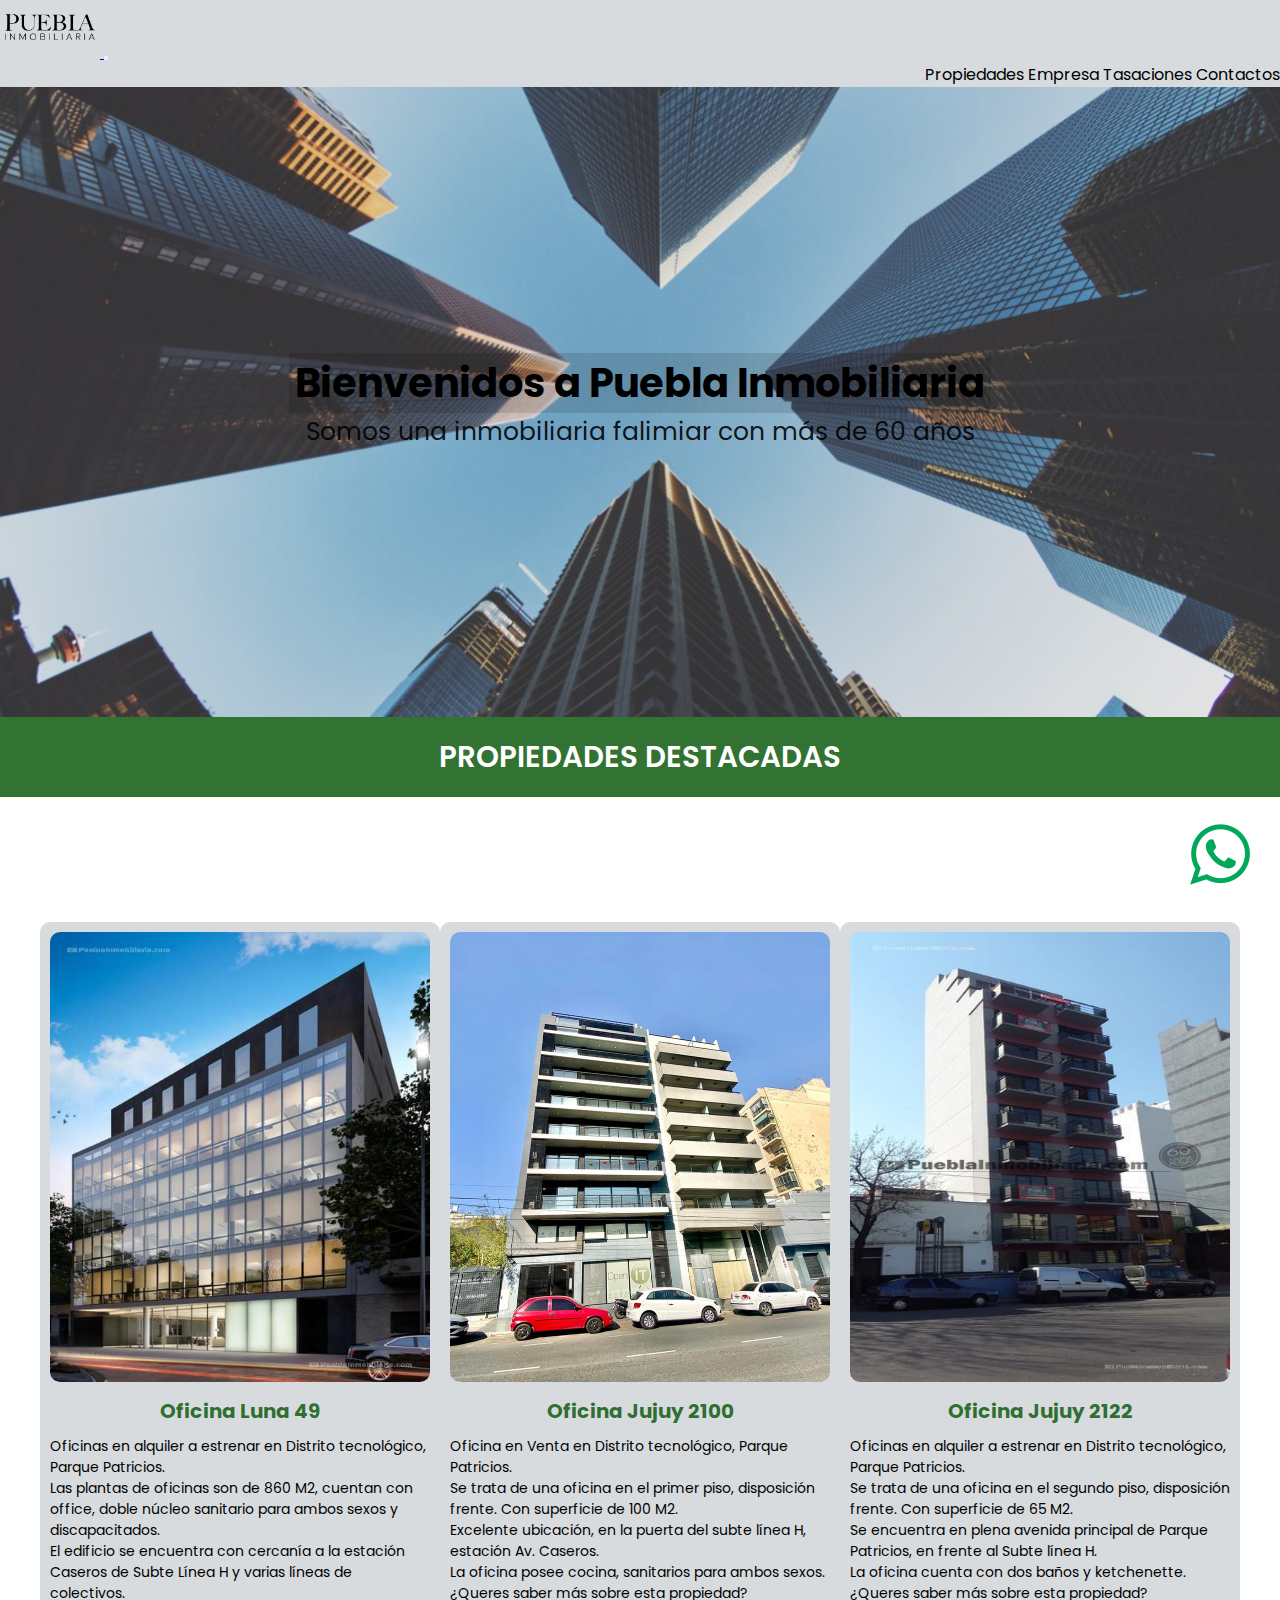
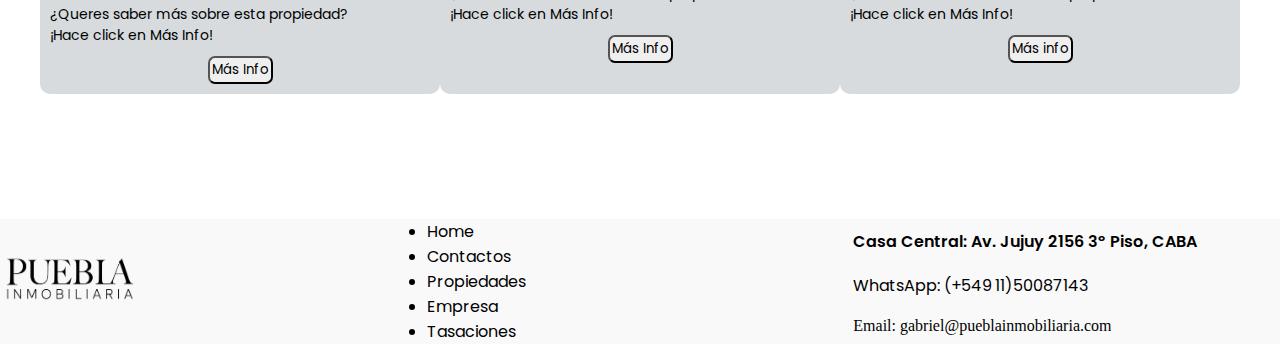
<file: index.html>
<!DOCTYPE html>
<html lang="es">

<head>
    <meta charset="UTF-8">
    <meta http-equiv="X-UA-Compatible" content="IE=edge">
    <meta name="viewport" content="width=device-width, initial-scale=1.0">
    <title>PueblaInmobiliaria</title>
    <meta name="keywords"
        content="inmobiliaria, oficinas, galpones, desarollos, alquiler, venta, capital federal, parque patricios, tasaciones, locales, departamentos, casas">
    <meta name="description"
        content="Desarollamos en el polo tecnológico de Parque Patricios. Rentabilidad, seriedad y confianza.">
    <link rel="shortcut icon" href="./imagenes/imagenicon.jpeg" type="image/jpg">
    <link rel="stylesheet" href="./scss/estilos.css">
    <link href="https://cdn.jsdelivr.net/npm/bootstrap@5.3.0-alpha3/dist/css/bootstrap.min.css" rel="stylesheet"
        integrity="sha384-KK94CHFLLe+nY2dmCWGMq91rCGa5gtU4mk92HdvYe+M/SXH301p5ILy+dN9+nJOZ" crossorigin="anonymous">
</head>


<body>

    <header>
        <nav class="navbar navbar-expand-lg bg-body-tertiary">
            <div class="container-fluid">
                <a class="navbar-brand" href="../index.html">
                    <img class="logoImagen" src="./imagenes/logo-puebla.png" alt="logo">
                </a>
                <button class="navbar-toggler" type="button" data-bs-toggle="collapse" data-bs-target="#navbarNav"
                    aria-controls="navbarNav" aria-expanded="false" aria-label="Toggle navigation">
                    <span class="navbar-toggler-icon"></span>
                </button>
                <div class="collapse navbar-collapse logoConteiner" id="navbarNav">
                    <ul class="navbar-nav">
                        <li class="nav-item menuItem">
                            <a class="nav-link active" aria-current="page"
                                href="./pages/propiedades.html">Propiedades</a>
                        </li>
                        <li class="nav-item menuItem">
                            <a class="nav-link menuItem" href="./pages/quienes-somos.html">Empresa</a>
                        </li>
                        <li class="nav-item menuItem">
                            <a class="nav-link" href="./pages/tasaciones.html">Tasaciones</a>
                        </li>
                        <li class="nav-item menuItem">
                            <a class="nav-link" href="./pages/contacto.html">Contactos</a>
                        </li>

                    </ul>
                </div>
            </div>
        </nav>
        </nav>
    </header>
    <main>
        <section>

            <div>
                <div class="bienvenidos">
                    <h1 class="bienvenidosText">Bienvenidos a Puebla Inmobiliaria</h1>
                    <p class="fuenteText">Somos una inmobiliaria falimiar con más de 60 años</p>
                </div>
            </div>



        </section>
        <section class="seccionPropiedadesDestacadas">
            <div class="tituloCartasIndex">
                <h3 class="fuenteprop">PROPIEDADES DESTACADAS</h3>
            </div>
            <div class="sectionPropiedadesDestacadas">
                <div class="propiedadesDestacadas">
                    <img class="oficinaImagen" src="./imagenes/DESTACADAS/oficina-luna49.jpg" alt="oficina-luna49">
                    <div class="tituloCartasConteiner">
                        <h4 class="oficinaTitulo">Oficina Luna 49</h4>
                    </div>
                    <p class="oficinaParrafo"> Oficinas en alquiler a estrenar en Distrito tecnológico, Parque
                        Patricios. <br>Las plantas de oficinas son de 860 M2, cuentan con office, doble núcleo sanitario
                        para ambos sexos y discapacitados.<br> El edificio se encuentra con cercanía a la estación
                        Caseros de Subte Línea H y varias líneas de colectivos. <br> ¿Queres saber más sobre esta
                        propiedad? <br> ¡Hace click en Más Info!
                    </p>
                    <div class="buttonConteiner">
                        <button class="oficinaBoton">Más Info</button>
                    </div>

                </div>
                <div class="propiedadesDestacadas">
                    <img class="oficinaImagen" src="./imagenes/DESTACADAS/oficina-jujuy2100.jpg" alt="oficinaJujuy2100">
                    <div class="tituloCartasConteiner">
                        <h4 class="oficinaTitulo">Oficina Jujuy 2100</h4>
                    </div>
                    <p class="oficinaParrafo">Oficina en Venta en Distrito tecnológico, Parque Patricios. <br> Se trata
                        de una oficina en el primer piso, disposición frente. Con superficie de 100 M2. <br> Excelente
                        ubicación, en la puerta del subte línea H, estación Av. Caseros. <br>La oficina posee cocina,
                        sanitarios para ambos sexos. <br> ¿Queres saber más sobre esta propiedad? <br> ¡Hace click en
                        Más Info!
                    </p>
                    <div class="buttonConteiner">
                        <button class="oficinaBoton">Más Info</button>
                    </div>

                </div>

                <div class="propiedadesDestacadas">
                    <img class="oficinaImagen" src="./imagenes/DESTACADAS/oficina-juju2122.jpg" alt="ofinaJujuy2122">
                    <div class="tituloCartasConteiner">
                        <h4 class="oficinaTitulo">Oficina Jujuy 2122</h4>
                    </div>
                    <p class="oficinaParrafo">Oficinas en alquiler a estrenar en Distrito tecnológico, Parque
                        Patricios.<br> Se trata de una oficina en el segundo piso, disposición frente. Con superficie de
                        65 M2.<br>Se encuentra en plena avenida principal de Parque Patricios, en frente al Subte línea
                        H. <br>La oficina cuenta con dos baños y ketchenette.<br> ¿Queres saber más sobre esta
                        propiedad? <br> ¡Hace click en Más Info!

                    </p>
                    <div class="buttonConteiner">
                        <button class="oficinaBoton">Más info</button>
                    </div>


                </div>

            </div>

        </section>
    </main>

    <a href="https://web.whatsapp.com/" target="_blank">

        <img class="wpp" src="./imagenes/wpp-logo.png" alt="whatsapp">
    </a>

    <script src="https://cdn.jsdelivr.net/npm/bootstrap@5.3.0-alpha3/dist/js/bootstrap.bundle.min.js"
        integrity="sha384-ENjdO4Dr2bkBIFxQpeoTz1HIcje39Wm4jDKdf19U8gI4ddQ3GYNS7NTKfAdVQSZe"
        crossorigin="anonymous"></script>
</body>

<footer class="footerPuebla">
    <div class="pieDePagina">
        <div class="logoConteiner">
            <img class="imagenLogo" src="./imagenes/logo-puebla.png" alt="logo-puebla">
        </div>
        <div class="navFooter">
            <ul class="itemConteiner">
                <li class="itemsFooter">
                    <a class="item" href="./index.html">Home</a>
                </li>
                <li class="itemsFooter">
                    <a class="item" href="./pages/contacto.html">Contactos</a>
                </li>
                <li class="itemsFooter">
                    <a class="item" href="./pages/propiedades.html">Propiedades</a>
                </li>
                <li class="itemsFooter">
                    <a class="item" href="./pages/quienes-somos.html">Empresa</a>
                </li>
                <li class="itemsFooter">
                    <a class="item" href="./pages/tasaciones.html">Tasaciones</a>
                </li>
            </ul>
        </div>
        <div class="infoFooter">
            <h4 class="direccionFooter">Casa Central: Av. Jujuy 2156 3º Piso, CABA</h4>
            <p class="whatsappFooter">WhatsApp: (+549 11)50087143</p>
            <p class="emailFooter"> Email: gabriel@pueblainmobiliaria.com</p>
        </div>
    </div>
</footer>

</html>
</file>
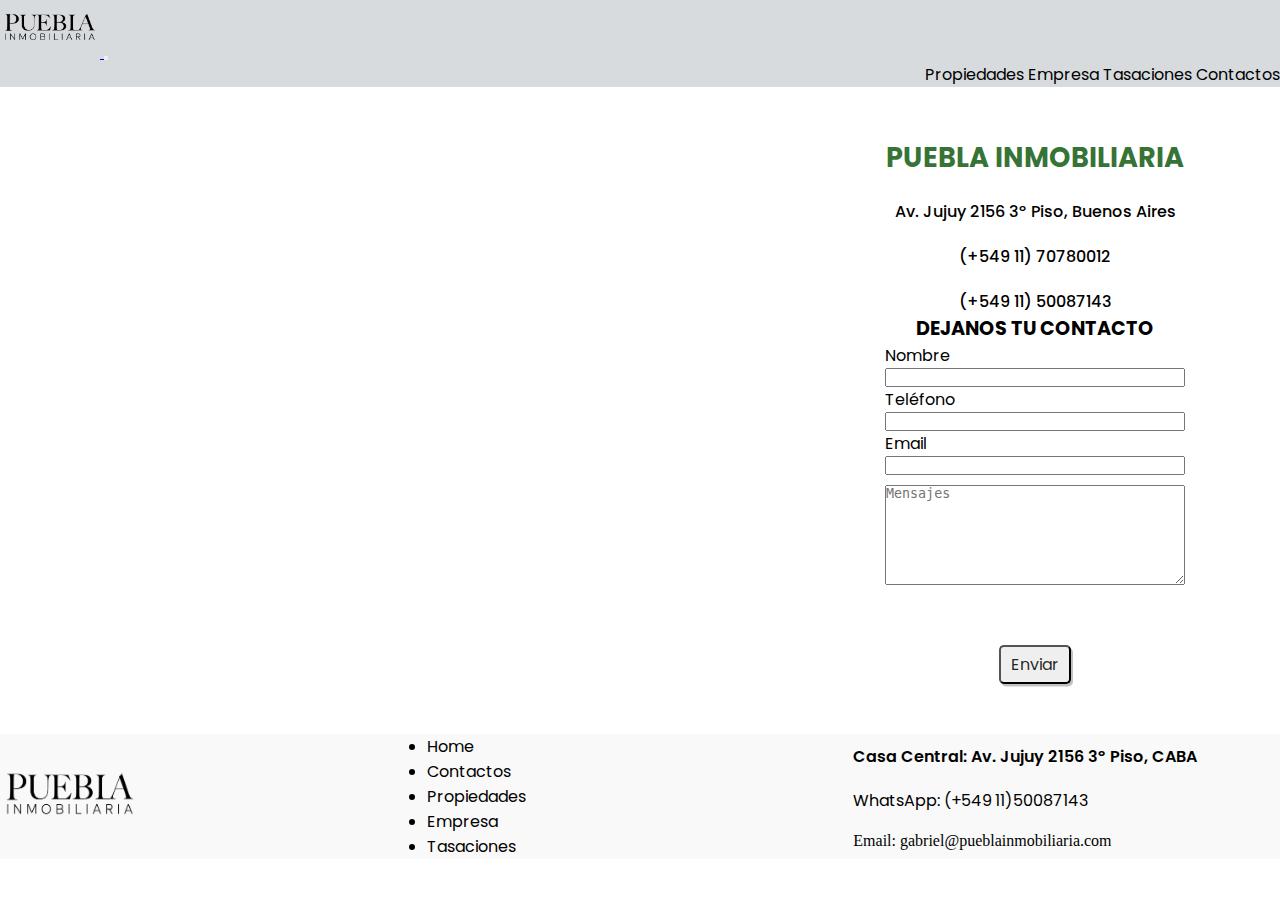
<file: pages/contacto.html>
<!DOCTYPE html>
<html lang="es">

<head>
    <meta charset="UTF-8">
    <meta http-equiv="X-UA-Compatible" content="IE=edge">
    <meta name="viewport" content="width=device-width, initial-scale=1.0">
    <title>PueblaInmobiliaria | Contactos</title>
    <meta name="keywords" content="inmobiliaria, oficinas, galpones, desarollos, alquiler, venta, capital federal, tasaciones, locales, departamentos, casas, contacto">
    <meta name="description" content="Dejanos tu contacto para ser asesorado por nuestros profesionales.">
    <link rel="shortcut icon" href="../imagenes/imagenicon.jpeg" type="image/jpg">
    <link rel="stylesheet" href="../scss/estilos.css">
    <link href="https://cdn.jsdelivr.net/npm/bootstrap@5.3.0-alpha3/dist/css/bootstrap.min.css" rel="stylesheet" integrity="sha384-KK94CHFLLe+nY2dmCWGMq91rCGa5gtU4mk92HdvYe+M/SXH301p5ILy+dN9+nJOZ" crossorigin="anonymous">
</head>

<body>
    <header>
        <nav class="navbar navbar-expand-lg bg-body-tertiary">
            <div class="container-fluid">
                <a class="navbar-brand" href="../index.html">
                    <img class="logoImagen" src="../imagenes/logo-puebla.png" alt="logo"> 
                </a>
                <button class="navbar-toggler" type="button" data-bs-toggle="collapse" data-bs-target="#navbarNav"
                    aria-controls="navbarNav" aria-expanded="false" aria-label="Toggle navigation">
                    <span class="navbar-toggler-icon"></span>
                </button>
                <div class="collapse navbar-collapse logoConteiner" id="navbarNav">
                    <ul class="navbar-nav">
                        <li class="nav-item menuItem">
                            <a class="nav-link active" aria-current="page" href="../pages/propiedades.html">Propiedades</a>
                        </li>
                        <li class="nav-item menuItem">
                            <a class="nav-link menuItem" href="../pages/quienes-somos.html">Empresa</a>
                        </li>
                        <li class="nav-item menuItem">
                            <a class="nav-link" href="../pages/tasaciones.html">Tasaciones</a>
                        </li>
                        <li class="nav-item menuItem">
                            <a class="nav-link" href="../pages/contacto.html">Contactos</a>
                        </li>

                    </ul>
                </div>
            </div>
        </nav>
        </nav>
    </header>
    <main>
        <section class="contacto__conteiner">
            <div class="contacto__maps">
                <iframe class="maps"
                    src="https://www.google.com/maps/embed?pb=!1m18!1m12!1m3!1d3282.768177260797!2d-58.401185484884735!3d-34.63529818045137!2m3!1f0!2f0!3f0!3m2!1i1024!2i768!4f13.1!3m3!1m2!1s0x95bccb16c16d4c21%3A0x24db6f11e098063d!2sPuebla%20Inmobiliaria%20%2F%20Oficinas%20Distrito%20Tecnologico%20Parque%20Patricios!5e0!3m2!1ses-419!2sar!4v1680221399522!5m2!1ses-419!2sar"
                    width="600" height="450" style="border:0;" allowfullscreen="" loading="lazy"
                    referrerpolicy="no-referrer-when-downgrade"></iframe>
            </div>
        
        

          
        
        
            <div class="form__contacto">
                <div class="contacto__info">
                    <h2>PUEBLA INMOBILIARIA</h2>
                    <p class="datos_puebla">Av. Jujuy 2156 3º Piso, Buenos Aires</p>
                    <p class="datos_puebla">(+549 11) 70780012</p>
                    <p class="datos_puebla">(+549 11) 50087143</p>
                </div>
                <div class="form__contacto__text">
                    <p> <strong>DEJANOS TU CONTACTO</strong> </p>
                </div>
                <form>
                    <div class="form__group__contacto">
                        <label for="nombreContacto">Nombre</label>
                        <input id="nombreContacto" type="text">
                    </div>

                    <div class="form__group__contacto">
                        <label for="telefonoContacto">Teléfono</label>
                        <input id="telefonoContacto" type="text">
                    </div>

                    <div class="form__group__contacto">
                        <label for="emailContacto">Email</label>
                        <input type="email">
                    </div>


                    <div class="form__group__contacto">
                        <textarea class="text__area" name="Mensajes" cols="30" rows="10" placeholder="Mensajes
                        "></textarea>
                    </div>

                    <div class="button__conteiner">
                        <input type="submit" class="form__submit" value="Enviar">
                    </div>
                </form>

            </div>
        </section>

    </main>





    <script src="https://cdn.jsdelivr.net/npm/bootstrap@5.3.0-alpha3/dist/js/bootstrap.bundle.min.js" integrity="sha384-ENjdO4Dr2bkBIFxQpeoTz1HIcje39Wm4jDKdf19U8gI4ddQ3GYNS7NTKfAdVQSZe" crossorigin="anonymous"></script>
</body>

<footer class="footerPuebla">
    <div class="pieDePagina">
        <div class="logoConteiner">
            <img class="imagenLogo" src="../imagenes/logo-puebla.png" alt="logo-puebla">
        </div>
        <div class="navFooter">
            <ul class="itemConteiner">
                <li class="itemsFooter">
                    <a class="item" href="../index.html">Home</a>
                </li>
                <li class="itemsFooter">
                    <a class="item" href="./contacto.html">Contactos</a>
                </li>
                <li class="itemsFooter">
                    <a class="item" href="./propiedades.html">Propiedades</a>
                </li>
                <li class="itemsFooter">
                    <a class="item" href="./quienes-somos.html">Empresa</a>
                </li>  
                <li class="itemsFooter">
                    <a class="item" href="./tasaciones.html">Tasaciones</a>
                </li>   
            </ul>
        </div>
        <div class="infoFooter">
            <h4 class="direccionFooter">Casa Central: Av. Jujuy 2156 3º Piso, CABA</h4>
            <p class="whatsappFooter">WhatsApp: (+549 11)50087143</p>
            <p class="emailFooter"> Email: gabriel@pueblainmobiliaria.com</p>
        </div>
    </div>
</footer>

</html>
</file>
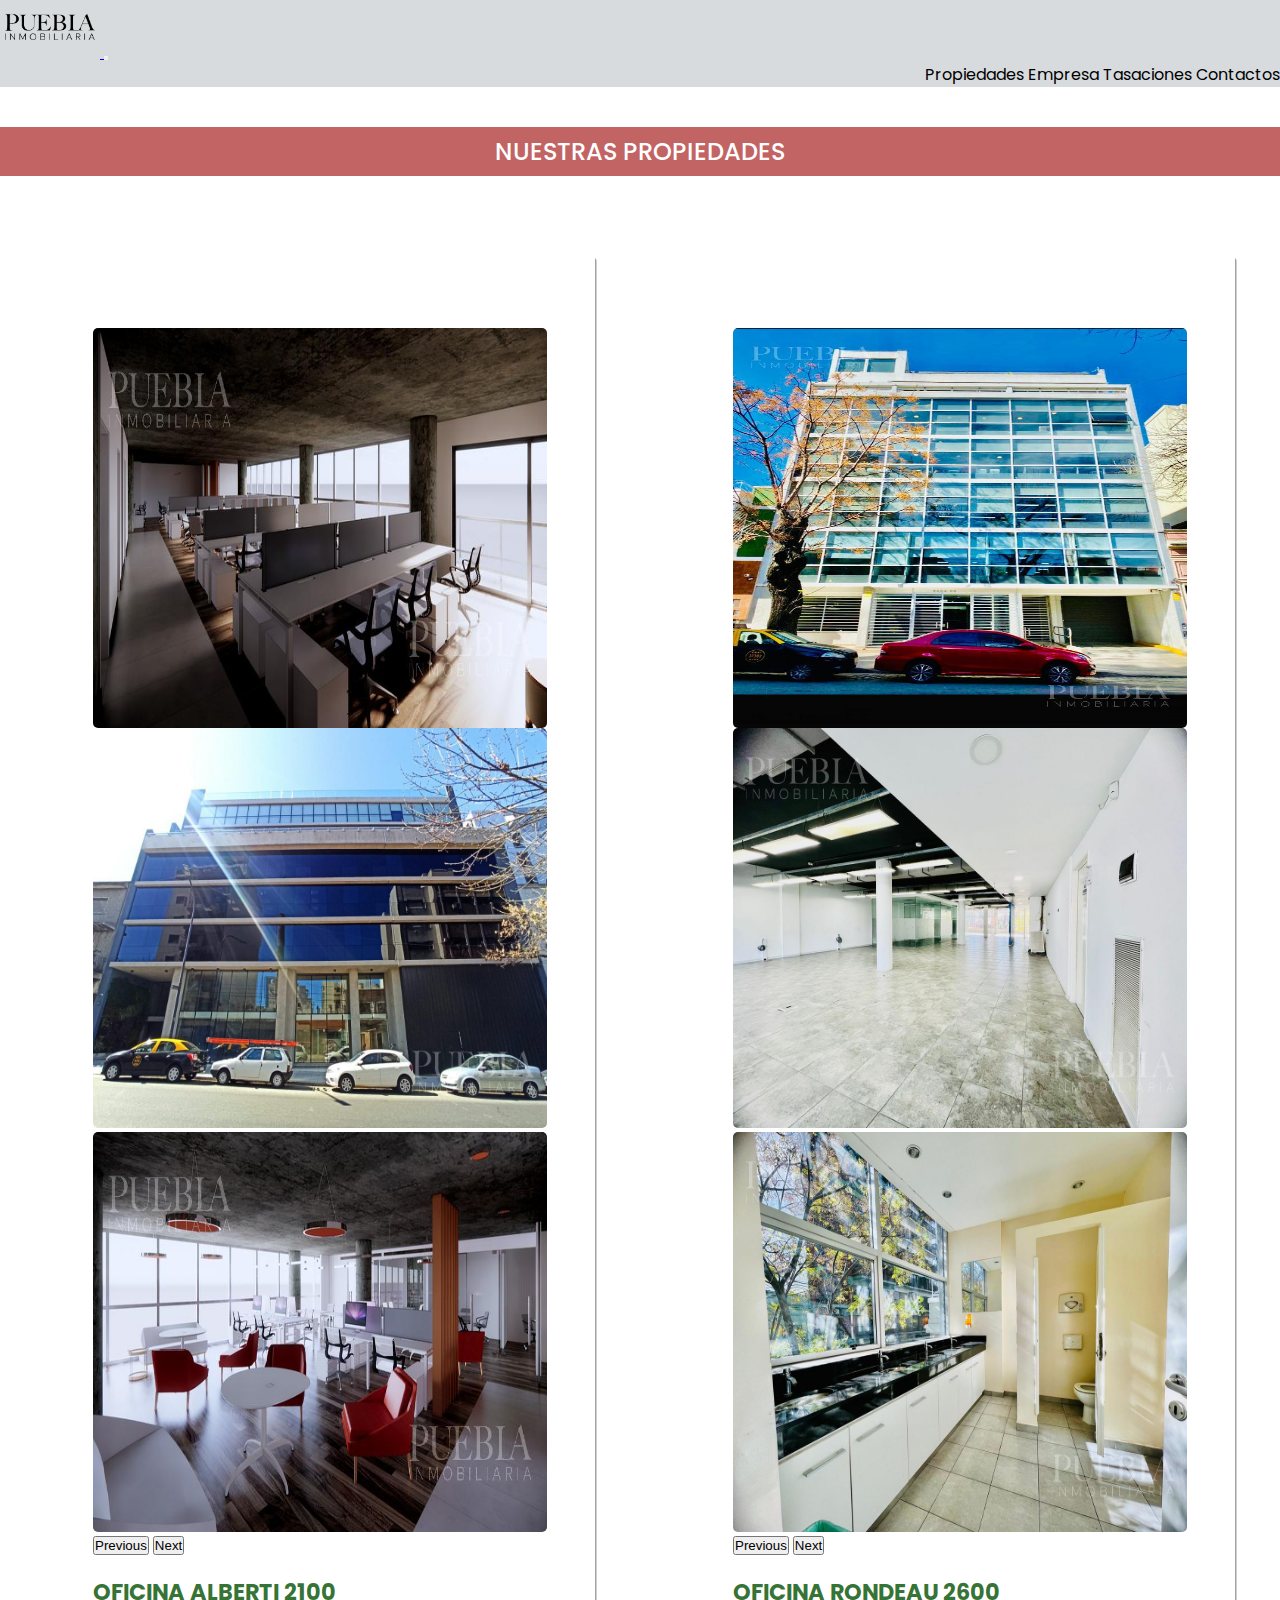
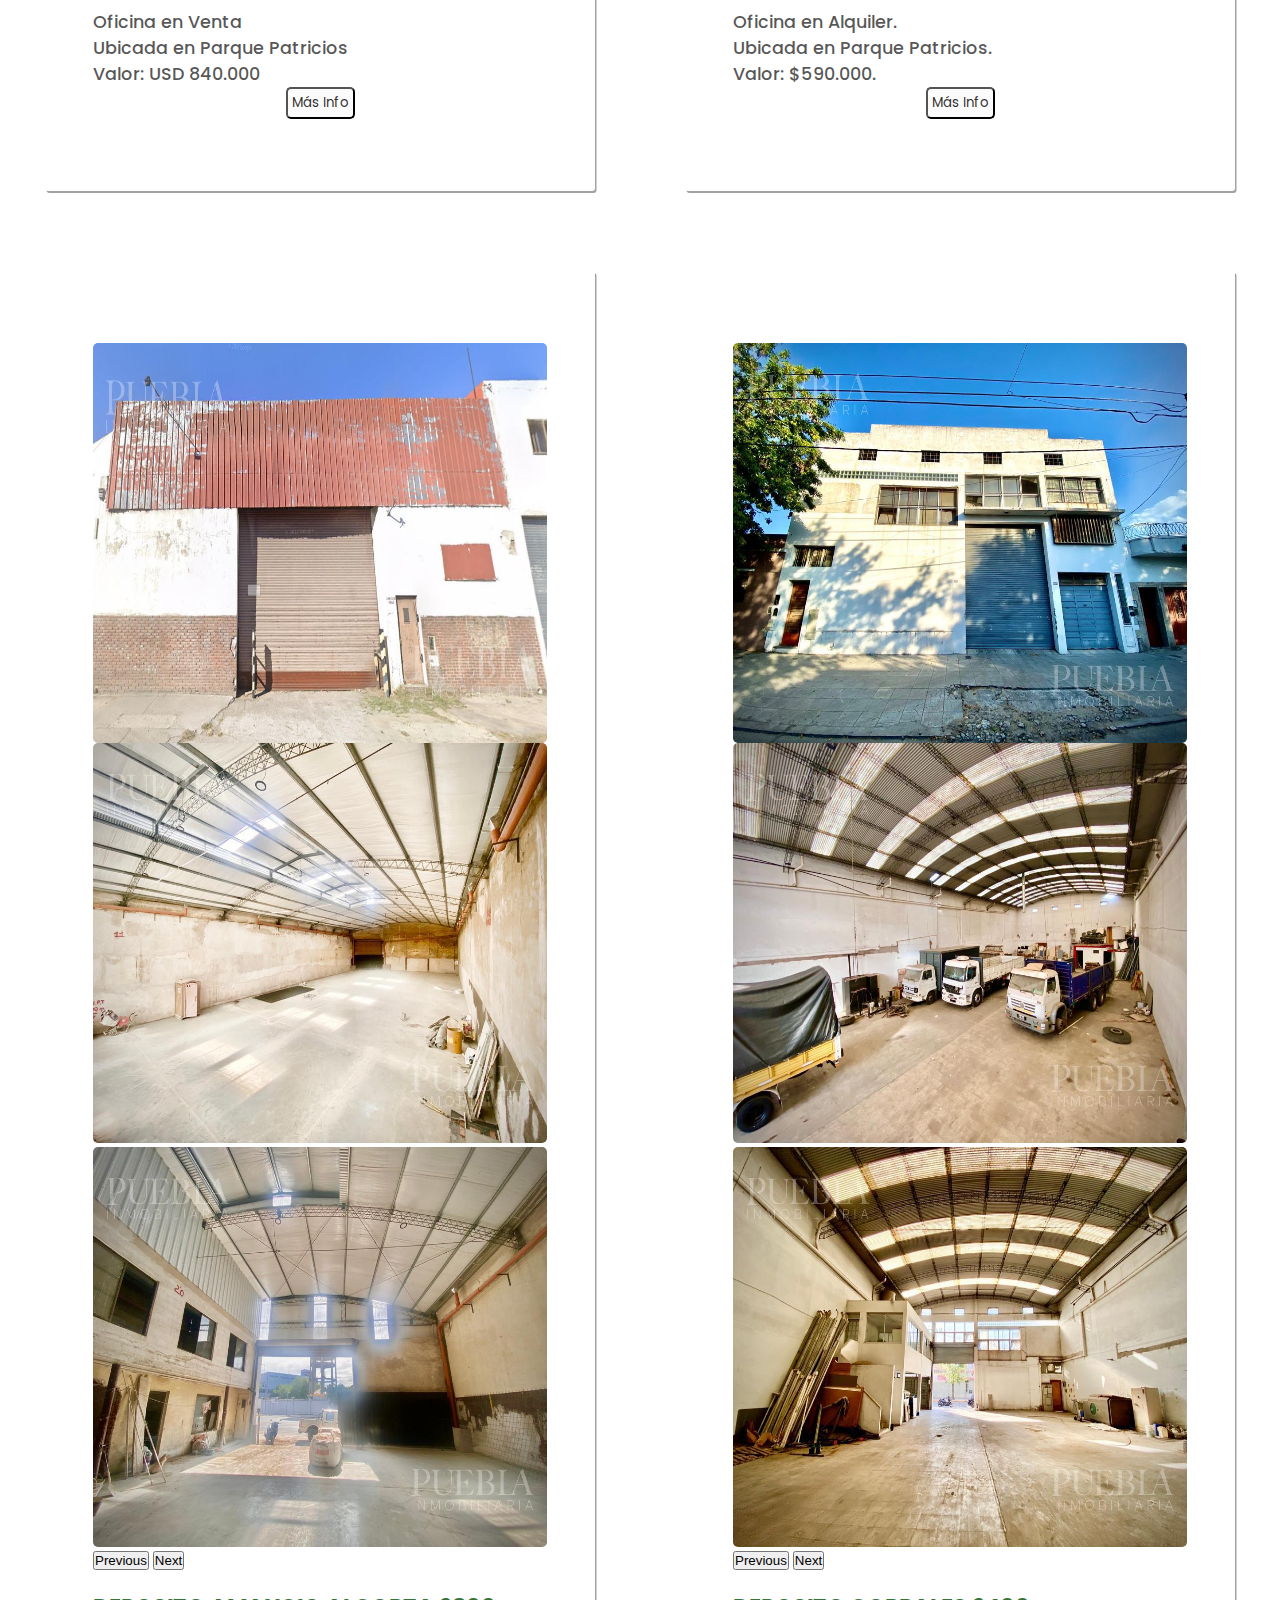
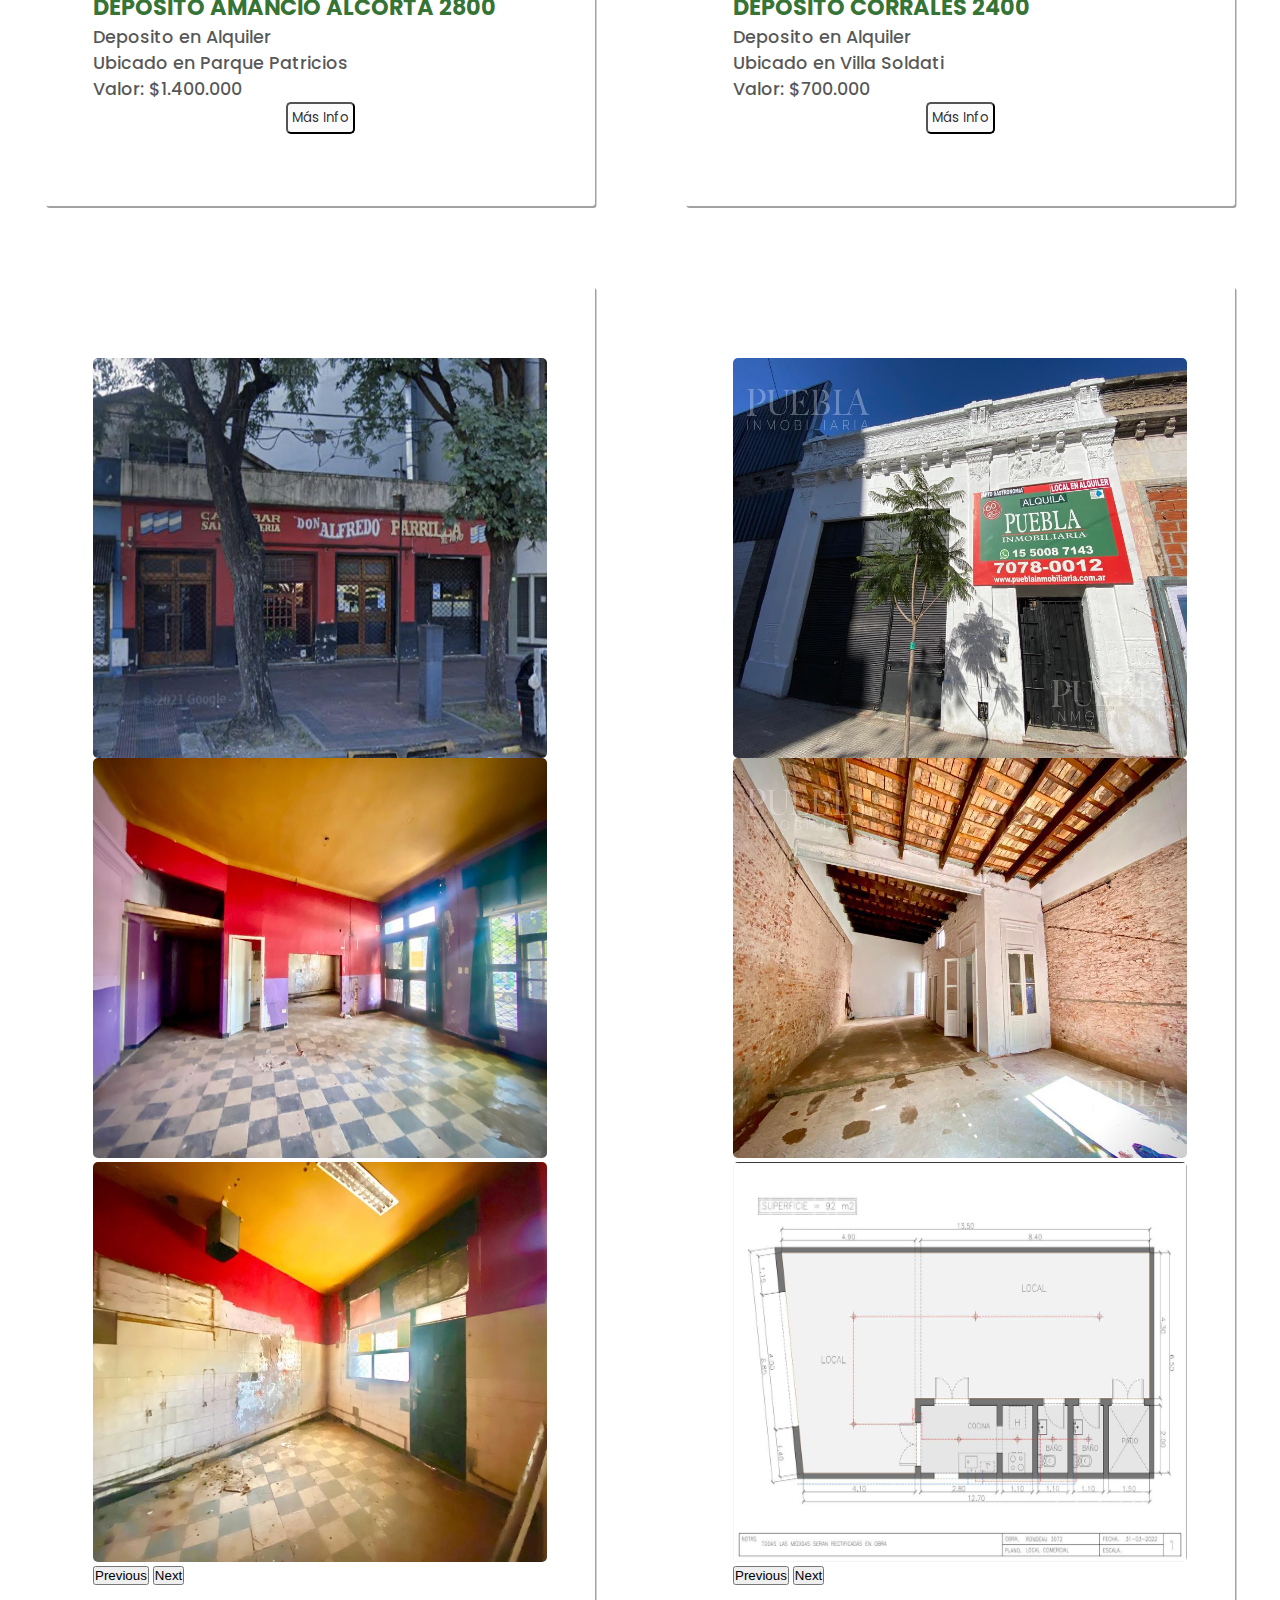
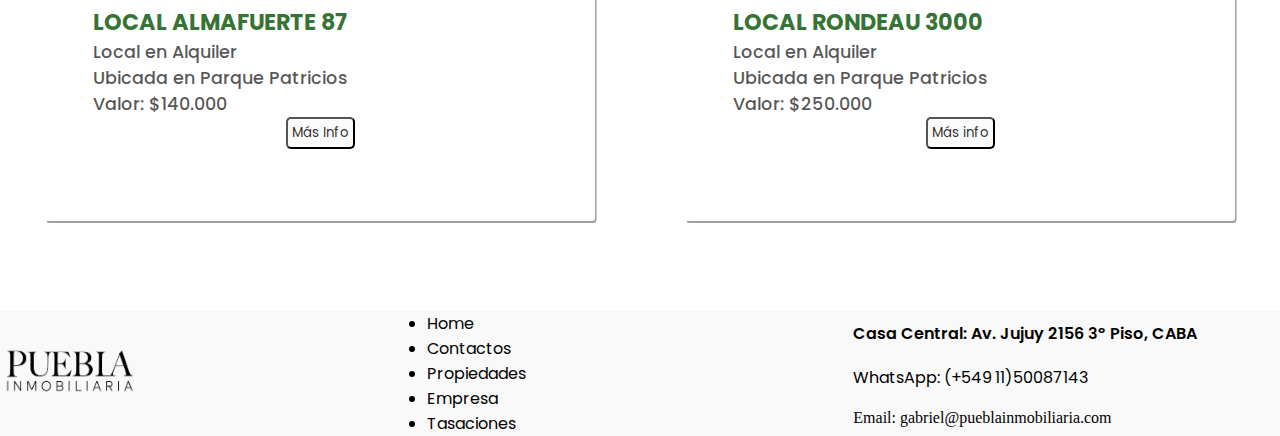
<file: pages/propiedades.html>
<!DOCTYPE html>
<html lang="es">

<head>
    <meta charset="UTF-8">
    <meta http-equiv="X-UA-Compatible" content="IE=edge">
    <meta name="viewport" content="width=device-width, initial-scale=1.0">
    <title>PueblaInmobiliaria | Propiedades</title>
    <meta name="keywords"
        content="inmobiliaria, oficinas, galpones, desarollos, alquiler, venta, capital federal, parque patricios, locales, departamentos, casas, propiedades">
    <meta name="description" content="Las mejores propiedades y precio de CABA. Galpones, Ofinicas y Locales.">
    <link rel="shortcut icon" href="../imagenes/imagenicon.jpeg" type="image/jpg">
    <link rel="stylesheet" href="../scss/estilos.css">
    <link rel="stylesheet" href="https://cdnjs.cloudflare.com/ajax/libs/font-awesome/5.15.3/css/all.min.css">
    <link href="https://cdn.jsdelivr.net/npm/bootstrap@5.3.0-alpha3/dist/css/bootstrap.min.css" rel="stylesheet"
        integrity="sha384-KK94CHFLLe+nY2dmCWGMq91rCGa5gtU4mk92HdvYe+M/SXH301p5ILy+dN9+nJOZ" crossorigin="anonymous">


</head>

<body>
    <header>
        <nav class="navbar navbar-expand-lg bg-body-tertiary">
            <div class="container-fluid">
                <a class="navbar-brand" href="../index.html">
                    <img class="logoImagen" src="../imagenes/logo-puebla.png" alt="logo">
                </a>
                <button class="navbar-toggler" type="button" data-bs-toggle="collapse" data-bs-target="#navbarNav"
                    aria-controls="navbarNav" aria-expanded="false" aria-label="Toggle navigation">
                    <span class="navbar-toggler-icon"></span>
                </button>
                <div class="collapse navbar-collapse logoConteiner" id="navbarNav">
                    <ul class="navbar-nav">
                        <li class="nav-item menuItem">
                            <a class="nav-link active" aria-current="page"
                                href="../pages/propiedades.html">Propiedades</a>
                        </li>
                        <li class="nav-item menuItem">
                            <a class="nav-link menuItem" href="../pages/quienes-somos.html">Empresa</a>
                        </li>
                        <li class="nav-item menuItem">
                            <a class="nav-link" href="../pages/tasaciones.html">Tasaciones</a>
                        </li>
                        <li class="nav-item menuItem">
                            <a class="nav-link" href="../pages/contacto.html">Contactos</a>
                        </li>

                    </ul>
                </div>
            </div>
        </nav>
        </nav>
    </header>

    <main>
        <section>
            <div class="tituloPropiedades">

                <h2>NUESTRAS PROPIEDADES</h2>

            </div>
        </section>
        <section>

            <div class="conteinerCarousel">
                <div id="carouselOficinaAlberti" class="carousel slide infoCarrusel">
                    <div class="carousel-inner">
                        <div class="carousel-item active imagenContenedor">
                            <img class="imagenCarrusel" src="../imagenes/PROPIEDADES/ALBERTI2100/oficinaAlberti.jpg"
                                class="d-block w-100" alt="frenteOficinaAlberti">
                        </div>
                        <div class="carousel-item">
                            <img class="imagenCarrusel" src="../imagenes/PROPIEDADES/ALBERTI2100/frenteAlberti.jpg"
                                class="d-block w-100" alt="oficinaAlberti">
                        </div>
                        <div class="carousel-item">
                            <img class="imagenCarrusel" src="../imagenes/PROPIEDADES/ALBERTI2100/salaAlberti.jpg"
                                class="d-block w-100" alt="salaDeEstarAlberti">
                        </div>
                    </div>
                    <button class="carousel-control-prev" type="button" data-bs-target="#carouselOficinaAlberti"
                        data-bs-slide="prev">
                        <span class="carousel-control-prev-icon" aria-hidden="true"></span>
                        <span class="visually-hidden">Previous</span>
                    </button>
                    <button class="carousel-control-next" type="button" data-bs-target="#carouselOficinaAlberti"
                        data-bs-slide="next">
                        <span class="carousel-control-next-icon" aria-hidden="true"></span>
                        <span class="visually-hidden">Next</span>
                    </button>
                    <div class="oficina__alberti">
                        <h3 class="oficinaAlbertiTitulo">OFICINA ALBERTI 2100</h3>
                        <p class="oficinaAlbertiText">Oficina en Venta <br>Ubicada en Parque Patricios <br>Valor: USD 840.000</p>
                        <div class="button__conteiner">
                            <button class="boton__propiedades">Más Info</button>
                        </div>
                    </div>

                </div>



                <div id="carouselOficinaRondeau" class="carousel slide infoCarrusel">
                    <div class="carousel-inner">
                        <div class="carousel-item active imagenContenedor">
                            <img class="imagenCarrusel"
                                src="../imagenes/PROPIEDADES/RONDEAU2600/frenteOficinaRondeau.jpg" class="d-block w-100"
                                alt="frenteOficinaRondeau">
                        </div>
                        <div class="carousel-item">
                            <img class="imagenCarrusel" src="../imagenes/PROPIEDADES/RONDEAU2600/oficinaRondeau.jpg"
                                class="d-block w-100" alt="oficinaRondeau">
                        </div>
                        <div class="carousel-item">
                            <img class="imagenCarrusel" src="../imagenes/PROPIEDADES/RONDEAU2600/banoOficinaRondeau.jpg"
                                class="d-block w-100" alt="banoOficinaRondeau">
                        </div>
                    </div>
                    <button class="carousel-control-prev" type="button" data-bs-target="#carouselOficinaRondeau"
                        data-bs-slide="prev">
                        <span class="carousel-control-prev-icon" aria-hidden="true"></span>
                        <span class="visually-hidden">Previous</span>
                    </button>
                    <button class="carousel-control-next" type="button" data-bs-target="#carouselOficinaRondeau"
                        data-bs-slide="next">
                        <span class="carousel-control-next-icon" aria-hidden="true"></span>
                        <span class="visually-hidden">Next</span>
                    </button>

                    <div class="oficina__rondeau">
                        <h3 class="oficinaRondeauTitulo">OFICINA RONDEAU 2600</h3>
                        <p class="oficinaRondeauText">Oficina en Alquiler. <br>
                            Ubicada en Parque Patricios. <br> Valor: $590.000.</p>
                        <div class="button__conteiner">
                            <button class="boton__propiedades">Más Info</button>
                        </div>

                    </div>

                </div>
            </div>


            <div class="conteinerCarousel">
                <div id="carouselAmancioAlcorta" class="carousel slide infoCarrusel">
                    <div class="carousel-inner">
                        <div class="carousel-item active imagenContenedor">
                            <img class="imagenCarrusel"
                                src="../imagenes/PROPIEDADES/AMANCIOALCORTA2800/frenteAmancioAlcorta.jpg"
                                class="d-block w-100" alt="frenteAmancioAlcorta">
                        </div>
                        <div class="carousel-item">
                            <img class="imagenCarrusel"
                                src="../imagenes/PROPIEDADES/AMANCIOALCORTA2800/interiorAmancioAlcorta.jpg"
                                class="d-block w-100" alt="interiorAmancioAlcorta">
                        </div>
                        <div class="carousel-item">
                            <img class="imagenCarrusel"
                                src="../imagenes/PROPIEDADES/AMANCIOALCORTA2800/frenteInteriorAmancioAlcorta.jpg"
                                class="d-block w-100" alt="frenteInteriorAmancioAlcorta">
                        </div>
                    </div>
                    <button class="carousel-control-prev" type="button" data-bs-target="#carouselAmancioAlcorta"
                        data-bs-slide="prev">
                        <span class="carousel-control-prev-icon" aria-hidden="true"></span>
                        <span class="visually-hidden">Previous</span>
                    </button>
                    <button class="carousel-control-next" type="button" data-bs-target="#carouselAmancioAlcorta"
                        data-bs-slide="next">
                        <span class="carousel-control-next-icon" aria-hidden="true"></span>
                        <span class="visually-hidden">Next</span>
                    </button>
                    <div class="deposito__amancioAlcorta">
                        <h3 class="depositoAmancioAlcortaTitulo">DEPOSITO AMANCIO ALCORTA 2800</h3>
                        <p class="depositoAmancioAlcortaText">Deposito en Alquiler <br>Ubicado en Parque Patricios <br>Valor: $1.400.000  </p>
                        <div class="button__conteiner">
                            <button class="boton__propiedades">Más Info</button>
                        </div>
                    </div>

                </div>




                <div id="carouselCorrales" class="carousel slide infoCarrusel">
                    <div class="carousel-inner">
                        <div class="carousel-item active imagenContenedor">
                            <img class="imagenCarrusel" src="../imagenes/PROPIEDADES/CORRALES2400/frenteCorrales.jpeg"
                                class="d-block w-100" alt="frenteCorrales">
                        </div>
                        <div class="carousel-item">
                            <img class="imagenCarrusel" src="../imagenes/PROPIEDADES/CORRALES2400/interiorCorrales.jpg"
                                class="d-block w-100" alt="interiorCorrales">
                        </div>
                        <div class="carousel-item">
                            <img class="imagenCarrusel"
                                src="../imagenes/PROPIEDADES/CORRALES2400/interiorFrenteCorrales.jpg"
                                class="d-block w-100" alt="interiorFrenteCorrales">
                        </div>
                    </div>
                    <button class="carousel-control-prev" type="button" data-bs-target="#carouselCorrales"
                        data-bs-slide="prev">
                        <span class="carousel-control-prev-icon" aria-hidden="true"></span>
                        <span class="visually-hidden">Previous</span>
                    </button>
                    <button class="carousel-control-next" type="button" data-bs-target="#carouselCorrales"
                        data-bs-slide="next">
                        <span class="carousel-control-next-icon" aria-hidden="true"></span>
                        <span class="visually-hidden">Next</span>
                    </button>
                    <div class="deposito__corrales">
                        <h3 class="depositoCorralesTitulo">DEPOSITO CORRALES 2400</h3>
                        <p class="depositoCorralesText">Deposito en Alquiler <br>Ubicado en Villa Soldati <br>Valor: $700.000 </p>
                        <div class="button__conteiner">
                           <button class="boton__propiedades">Más Info</button>
                        </div>
                    </div>

                </div>

            </div>



            <div class="conteinerCarousel">
                <div id="carouselAlmafuerte" class="carousel slide infoCarrusel">
                    <div class="carousel-inner">
                        <div class="carousel-item active imagenContenedor">
                            <img class="imagenCarrusel" src="../imagenes/PROPIEDADES/ALMAFUERTE87/frenteAlmafuerte.jpg"
                                class="d-block w-100" alt="frenteLocalAlmafuerte">
                        </div>
                        <div class="carousel-item">
                            <img class="imagenCarrusel"
                                src="../imagenes/PROPIEDADES/ALMAFUERTE87/interiorAlmafuerte.jpg" class="d-block w-100"
                                alt="interiorLocalAlmafuerte">
                        </div>
                        <div class="carousel-item">
                            <img class="imagenCarrusel" src="../imagenes/PROPIEDADES/ALMAFUERTE87/cocinaAlmafuerte.webp"
                                class="d-block w-100" alt="cocinaLocalAlmafuerte">
                        </div>
                    </div>
                    <button class="carousel-control-prev" type="button" data-bs-target="#carouselAlmafuerte"
                        data-bs-slide="prev">
                        <span class="carousel-control-prev-icon" aria-hidden="true"></span>
                        <span class="visually-hidden">Previous</span>
                    </button>
                    <button class="carousel-control-next" type="button" data-bs-target="#carouselAlmafuerte"
                        data-bs-slide="next">
                        <span class="carousel-control-next-icon" aria-hidden="true"></span>
                        <span class="visually-hidden">Next</span>
                    </button>
                    <div class="local__almafuerte">
                        <h3 class="localAlmafuerteTitulo">LOCAL ALMAFUERTE 87</h3>
                        <p class="localAlmafuerteText">Local en Alquiler <br>Ubicada en Parque Patricios <br>Valor: $140.000 </p>
                        <div class="button__conteiner">
                            <button class="boton__propiedades">Más Info</button>
                        </div>
                    </div>

                </div>

                <div id="carouselLocalRondeau" class="carousel slide infoCarrusel">
                    <div class="carousel-inner">
                        <div class="carousel-item active imagenContenedor">
                            <img class="imagenCarrusel" src="../imagenes/PROPIEDADES/RENDEAU3000/frenteRondeau.jpeg"
                                class="d-block w-100" alt="frenteLocalRondeau">
                        </div>
                        <div class="carousel-item">
                            <img class="imagenCarrusel" src="../imagenes/PROPIEDADES/RENDEAU3000/interiorRondeau.jpg"
                                class="d-block w-100" alt="interiorLocalRondeau">
                        </div>
                        <div class="carousel-item">
                            <img class="imagenCarrusel" src="../imagenes/PROPIEDADES/RENDEAU3000/planosRondeau.jpg"
                                class="d-block w-100" alt="planosLocalRondeau">
                        </div>
                    </div>
                    <button class="carousel-control-prev" type="button" data-bs-target="#carouselLocalRondeau"
                        data-bs-slide="prev">
                        <span class="carousel-control-prev-icon" aria-hidden="true"></span>
                        <span class="visually-hidden">Previous</span>
                    </button>
                    <button class="carousel-control-next" type="button" data-bs-target="#carouselLocalRondeau"
                        data-bs-slide="next">
                        <span class="carousel-control-next-icon" aria-hidden="true"></span>
                        <span class="visually-hidden">Next</span>
                    </button>
                    <div class="local__rondeau">
                        <h3 class="localRondeauTitulo">LOCAL RONDEAU 3000</h3>
                        <p class="localRondeauText">Local en Alquiler <br>Ubicada en Parque Patricios <br>Valor: $250.000 </p>
                        <div class="button__conteiner">
                            <button class="boton__propiedades">Más info</button>
                        </div>
                    </div>

                </div>

            </div>



        </section>





    </main>







    <script src="https://cdn.jsdelivr.net/npm/bootstrap@5.3.0-alpha3/dist/js/bootstrap.bundle.min.js"
        integrity="sha384-ENjdO4Dr2bkBIFxQpeoTz1HIcje39Wm4jDKdf19U8gI4ddQ3GYNS7NTKfAdVQSZe"
        crossorigin="anonymous"></script>
</body>
<footer class="footerPuebla">
    <div class="pieDePagina">
        <div class="logoConteiner">
            <img class="imagenLogo" src="../imagenes/logo-puebla.png" alt="logo-puebla">
        </div>
        <div class="navFooter">
            <ul class="itemConteiner">
                <li class="itemsFooter">
                    <a class="item" href="../index.html">Home</a>
                </li>
                <li class="itemsFooter">
                    <a class="item" href="./contacto.html">Contactos</a>
                </li>
                <li class="itemsFooter">
                    <a class="item" href="./propiedades.html">Propiedades</a>
                </li>
                <li class="itemsFooter">
                    <a class="item" href="./quienes-somos.html">Empresa</a>
                </li>
                <li class="itemsFooter">
                    <a class="item" href="./tasaciones.html">Tasaciones</a>
                </li>
            </ul>
        </div>
        <div class="infoFooter">
            <h4 class="direccionFooter">Casa Central: Av. Jujuy 2156 3º Piso, CABA</h4>
            <p class="whatsappFooter">WhatsApp: (+549 11)50087143</p>
            <p class="emailFooter"> Email: gabriel@pueblainmobiliaria.com</p>
        </div>
    </div>
</footer>

</html>
</file>
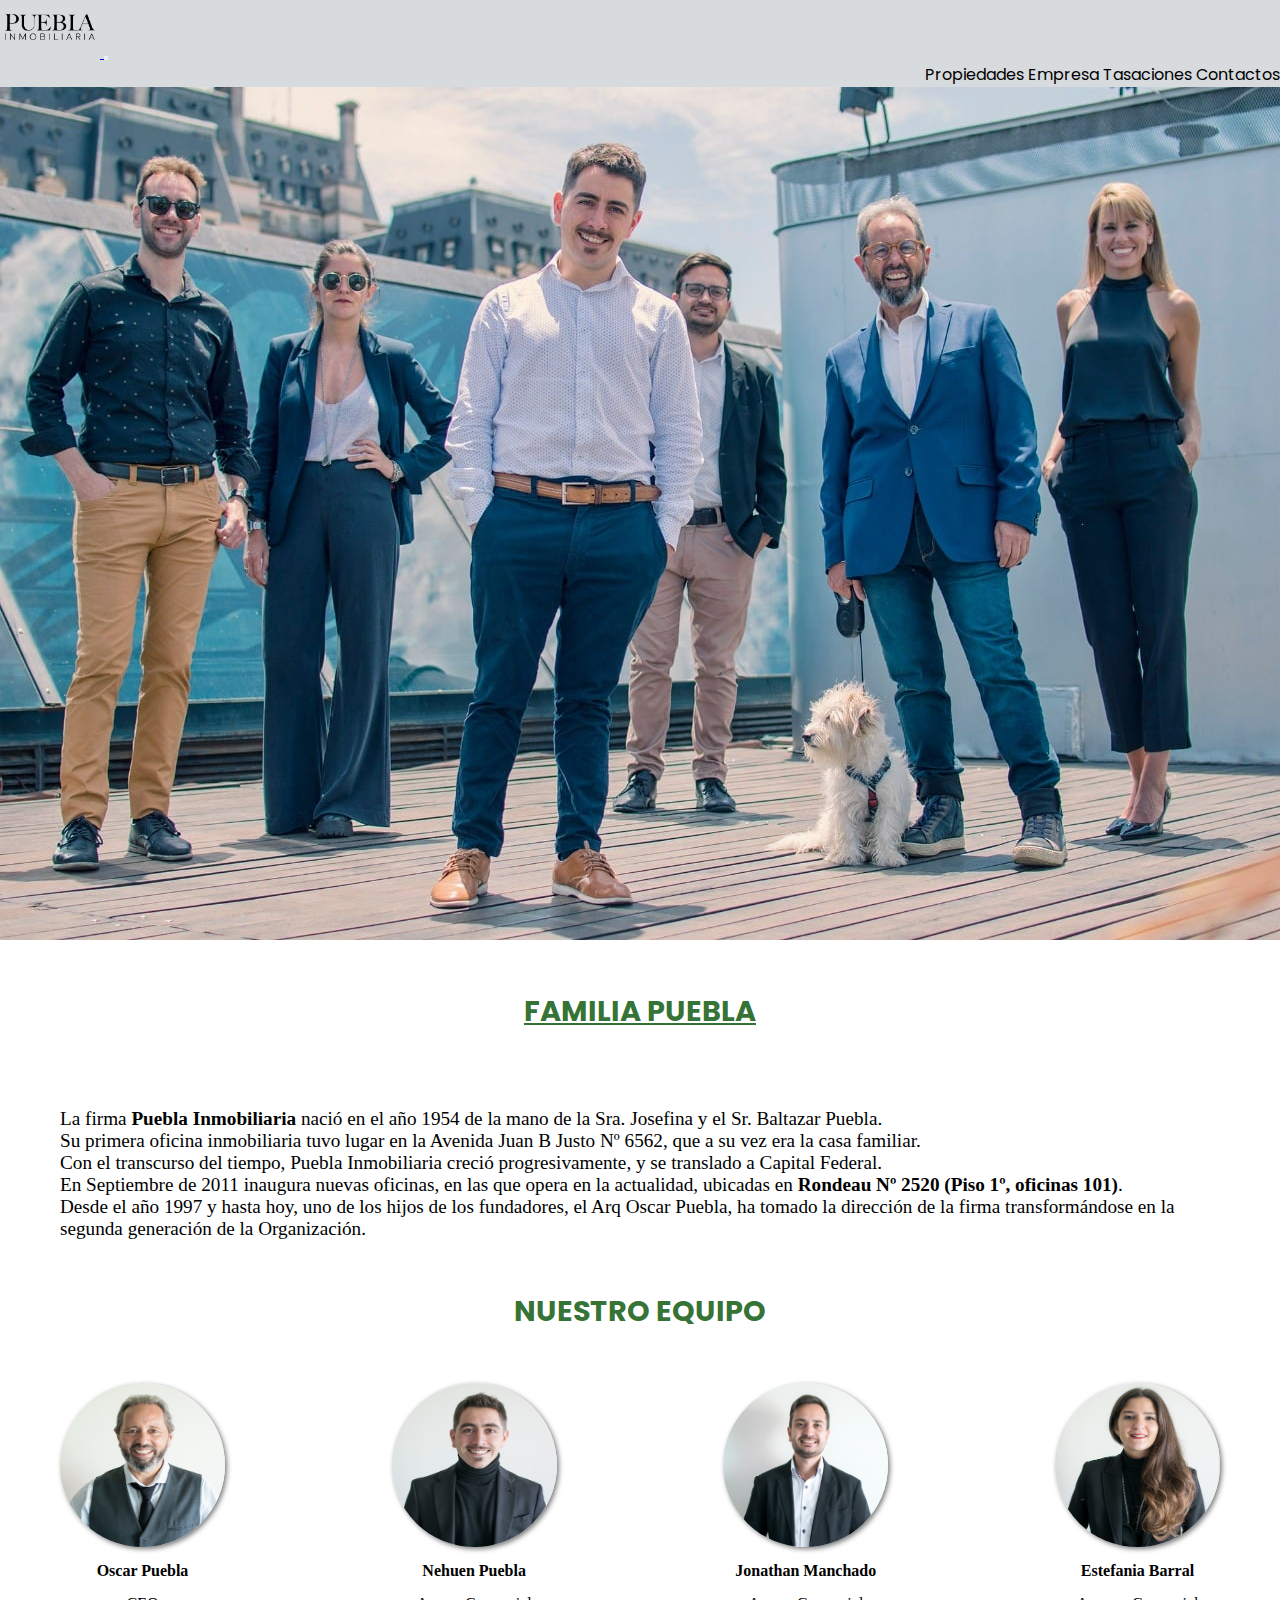
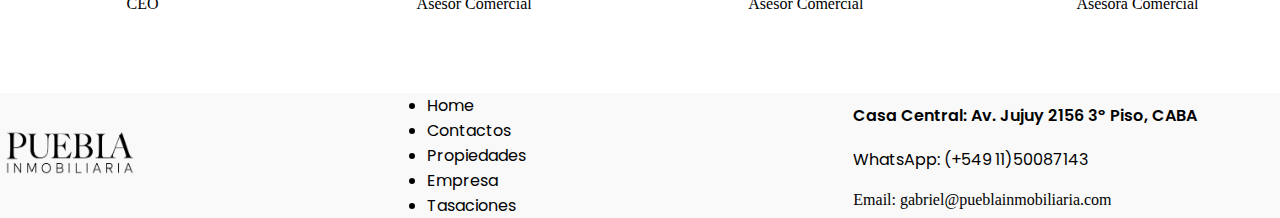
<file: pages/quienes-somos.html>
<!DOCTYPE html>
<html lang="es">

<head>
    <meta charset="UTF-8">
    <meta http-equiv="X-UA-Compatible" content="IE=edge">
    <meta name="viewport" content="width=device-width, initial-scale=1.0">
    <title>PueblaInmobiliaria | Empresa</title>
    <meta name="keywords" content="inmobiliaria, oficinas, galpones, desarollos, alquiler, venta, capital federal, tasaciones, locales, departamentos, casas, empresa">
    <meta name="description" content="Empresa familiar líder en Parque Patricios hace 65 años, conoce nuestra historia y staff de asesores.">
    <link rel="shortcut icon" href="../imagenes/imagenicon.jpeg" type="image/jpg">
    <link rel="stylesheet" href="../scss/estilos.css">
    <link href="https://cdn.jsdelivr.net/npm/bootstrap@5.3.0-alpha3/dist/css/bootstrap.min.css" rel="stylesheet"
        integrity="sha384-KK94CHFLLe+nY2dmCWGMq91rCGa5gtU4mk92HdvYe+M/SXH301p5ILy+dN9+nJOZ" crossorigin="anonymous">
</head>

<body>


    <header>
        <nav class="navbar navbar-expand-lg bg-body-tertiary">
            <div class="container-fluid">
                <a class="navbar-brand" href="../index.html">
                    <img class="logoImagen" src="../imagenes/logo-puebla.png" alt="logo"> 
                </a>
                <button class="navbar-toggler" type="button" data-bs-toggle="collapse" data-bs-target="#navbarNav"
                    aria-controls="navbarNav" aria-expanded="false" aria-label="Toggle navigation">
                    <span class="navbar-toggler-icon"></span>
                </button>
                <div class="collapse navbar-collapse logoConteiner" id="navbarNav">
                    <ul class="navbar-nav">
                        <li class="nav-item menuItem">
                            <a class="nav-link active" aria-current="page" href="../pages/propiedades.html">Propiedades</a>
                        </li>
                        <li class="nav-item menuItem">
                            <a class="nav-link menuItem" href="../pages/quienes-somos.html">Empresa</a>
                        </li>
                        <li class="nav-item menuItem">
                            <a class="nav-link" href="../pages/tasaciones.html">Tasaciones</a>
                        </li>
                        <li class="nav-item menuItem">
                            <a class="nav-link" href="../pages/contacto.html">Contactos</a>
                        </li>

                    </ul>
                </div>
            </div>
        </nav>
        </nav>
    </header>
    <main>
        <section>
            <div class="equipoPuebla">
                <img class="equipoPueblaImagen" src="../imagenes/equipopuebla.jpg" alt="equipopuebla">

            </div>


            <div class="familiaPuebla">
                <h2 class="familiaPueblaTitulo">FAMILIA PUEBLA</h2>
                <div class="familiaPueblaTextoContenedor">
                    <p class="familiaPueblaTexto">La firma <strong>Puebla Inmobiliaria</strong> nació en el año 1954 de
                        la mano de la Sra. Josefina y
                        el Sr. Baltazar Puebla. <br>Su primera oficina inmobiliaria tuvo lugar en la Avenida Juan B
                        Justo Nº
                        6562, que a su vez era la casa familiar. <br>Con el transcurso del tiempo, Puebla Inmobiliaria
                        creció progresivamente, y se translado a Capital Federal. <br>En Septiembre de 2011 inaugura
                        nuevas
                        oficinas, en las que opera en la actualidad, ubicadas en <strong>Rondeau Nº 2520 (Piso 1º,
                            oficinas
                            101)</strong>. <br>Desde el año 1997 y hasta hoy, uno de los hijos de los fundadores, el Arq
                        Oscar Puebla, ha tomado la dirección de la firma transformándose en la segunda generación de la
                        Organización.
                    </p>
                </div>

            </div>
        </section>
        <div>
            <h2 class="nuestroEquipo">
                <p>NUESTRO EQUIPO</p>
            </h2>
            </section>

            <section class="cartaAsesores">
                <div class="asesores">
                    <img class="asesoresImagen" src="../imagenes/ASESORES/oscarpuebla.png" alt="oscarPueblaCeoDeLaEmpresa">
                    <h2 class="nombreAsesor">Oscar Puebla</h2>
                    <p class="infoAsesor">CEO</p>
                </div>
                <div class="asesores">
                    <img class="asesoresImagen" src="../imagenes/ASESORES/nehuenpuebla.png" alt="nehuenPueblaAsesor">
                    <h2 class="nombreAsesor">Nehuen Puebla</h2>
                    <p class="infoAsesor">Asesor Comercial</p>
                </div>
                <div class="asesores">
                    <img class="asesoresImagen" src="../imagenes/ASESORES/jonathanmanchado.png" alt="jonathanManchadoAsesor">
                    <h2 class="nombreAsesor">Jonathan Manchado</h2>
                    <p class="infoAsesor">Asesor Comercial</p>
                </div>
                <div class="asesores">
                    <img class="asesoresImagen" src="../imagenes/ASESORES/estefaniabarral.png" alt="estefaniaBarralAsesora">
                    <h2 class="nombreAsesor">Estefania Barral</h2>
                    <p class="infoAsesor">Asesora Comercial</p>
                </div>
        </div>
        </section>



    </main>



    <script src="https://cdn.jsdelivr.net/npm/bootstrap@5.3.0-alpha3/dist/js/bootstrap.bundle.min.js"
        integrity="sha384-ENjdO4Dr2bkBIFxQpeoTz1HIcje39Wm4jDKdf19U8gI4ddQ3GYNS7NTKfAdVQSZe"
        crossorigin="anonymous"></script>
</body>
<footer class="footerPuebla">
    <div class="pieDePagina">
        <div class="logoConteiner">
            <img class="imagenLogo" src="../imagenes/logo-puebla.png" alt="logo-puebla">
        </div>
        <div class="navFooter">
            <ul class="itemConteiner">
                <li class="itemsFooter">
                    <a class="item" href="../index.html">Home</a>
                </li>
                <li class="itemsFooter">
                    <a class="item" href="./contacto.html">Contactos</a>
                </li>
                <li class="itemsFooter">
                    <a class="item" href="./propiedades.html">Propiedades</a>
                </li>
                <li class="itemsFooter">
                    <a class="item" href="./quienes-somos.html">Empresa</a>
                </li>  
                <li class="itemsFooter">
                    <a class="item" href="./tasaciones.html">Tasaciones</a>
                </li>   
            </ul>
        </div>
        <div class="infoFooter">
            <h4 class="direccionFooter">Casa Central: Av. Jujuy 2156 3º Piso, CABA</h4>
            <p class="whatsappFooter">WhatsApp: (+549 11)50087143</p>
            <p class="emailFooter"> Email: gabriel@pueblainmobiliaria.com</p>
        </div>
    </div>
</footer>

</html>
</file>
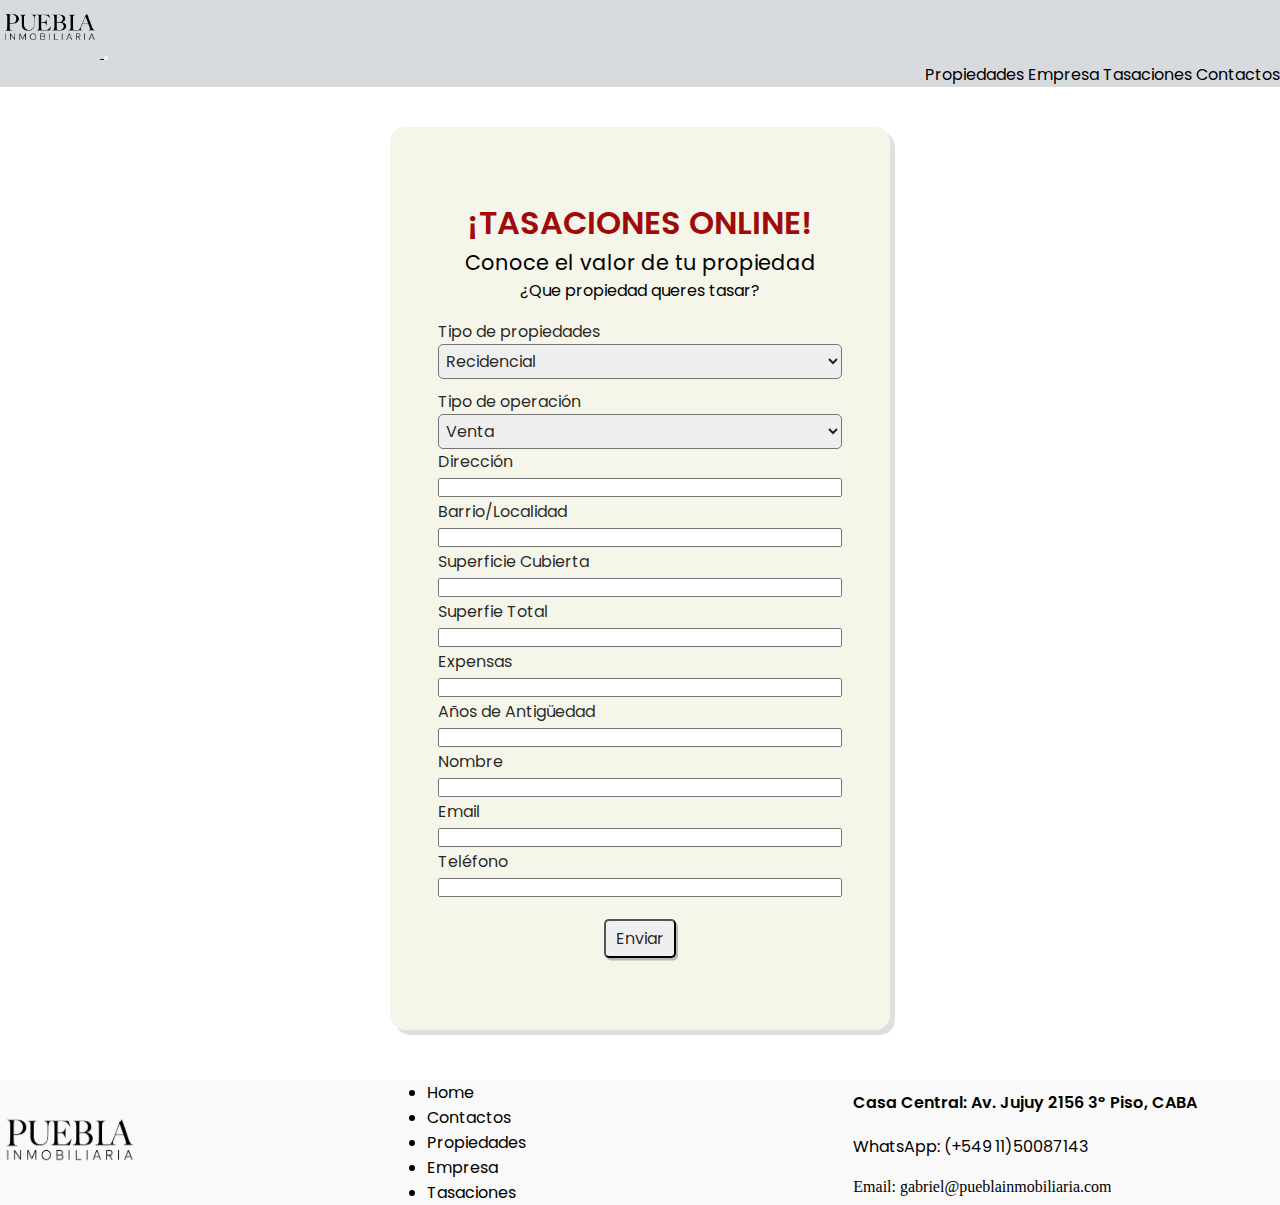
<file: pages/tasaciones.html>
<!DOCTYPE html>
<html lang="es">

<head>
    <meta charset="UTF-8">
    <meta http-equiv="X-UA-Compatible" content="IE=edge">
    <meta name="viewport" content="width=device-width, initial-scale=1.0">
    <title>PueblaInmobiliaria | Tasaciones</title>
    <meta name="keywords" content="inmobiliaria, oficinas, galpones, desarollos, alquiler, venta, capital federal, tasaciones, locales, departamentos, casas">
    <meta name="description" content="Las mejores tasaciones para tu inmueble.">
    <link rel="shortcut icon" href="../imagenes/imagenicon.jpeg" type="image/jpg">
    <link rel="stylesheet" href="../scss/estilos.css">
    <link href="https://cdn.jsdelivr.net/npm/bootstrap@5.3.0-alpha3/dist/css/bootstrap.min.css" rel="stylesheet"
        integrity="sha384-KK94CHFLLe+nY2dmCWGMq91rCGa5gtU4mk92HdvYe+M/SXH301p5ILy+dN9+nJOZ" crossorigin="anonymous">
</head>

<body class="form__body">
    <header>
        <nav class="navbar navbar-expand-lg bg-body-tertiary">
            <div class="container-fluid">
                <a class="navbar-brand" href="../index.html">
                    <img class="logoImagen" src="../imagenes/logo-puebla.png" alt="logo"> 
                </a>
                <button class="navbar-toggler" type="button" data-bs-toggle="collapse" data-bs-target="#navbarNav"
                    aria-controls="navbarNav" aria-expanded="false" aria-label="Toggle navigation">
                    <span class="navbar-toggler-icon"></span>
                </button>
                <div class="collapse navbar-collapse logoConteiner" id="navbarNav">
                    <ul class="navbar-nav">
                        <li class="nav-item menuItem">
                            <a class="nav-link active" aria-current="page" href="../pages/propiedades.html">Propiedades</a>
                        </li>
                        <li class="nav-item menuItem">
                            <a class="nav-link menuItem" href="../pages/quienes-somos.html">Empresa</a>
                        </li>
                        <li class="nav-item menuItem">
                            <a class="nav-link" href="../pages/tasaciones.html">Tasaciones</a>
                        </li>
                        <li class="nav-item menuItem">
                            <a class="nav-link" href="../pages/contacto.html">Contactos</a>
                        </li>

                    </ul>
                </div>
            </div>
        </nav>
        </nav>
    </header>

    <main>
        <section class="form__tasaciones">
            <form class="form">
                <div class="form__text__title">
                    <h2 class="form__title">¡TASACIONES ONLINE!</h2>
                    <p class="form__text">Conoce el valor de tu propiedad</p>
                </div>
                <div class="form__text__prop">
                   <p class="text__prop">¿Que propiedad queres tasar?</p> 
                </div>


                <div class="form__container">
                    <div class="form__tipoPropiedades">

                        <div class="form__propiedades">
                            <p class="tipo__prop">Tipo de propiedades</p> 
                            <select class="select__estilos">
                                <option>Recidencial</option>
                                <option>Comercial</option>
                            </select>
                            <p class="tipo__prop2">Tipo de operación</p> 
                            <select class="select__estilos">
                                <option>Venta</option>
                                <option>Alquiler</option>
                            </select>
                        </div>
                      


                    </div>

                    <div class="form__group">
                        <label for="direccion">Dirección</label>
                        <input id="direccion" type="text" class="form__input">
                        <span class="form__line"></span>
                    </div>
                    <div class="form__group">
                        <label for="barrioLocalidad">Barrio/Localidad </label>
                        <input id="barrioLocalidad" type="text" class="form__input">
                        <span class="form__line"></span>
                    </div>
                    <div class="form__group">
                        <label for="superficieCubierta">Superficie Cubierta</label>
                        <input id="superficieCubierta" type="text" class="form__input">
                        <span class="form__line"></span>
                    </div>
                    <div class="form__group">
                        <label for="superficieTotal">Superfie Total</label>
                        <input id="superficieTotal" type="text" class="form__input">
                        <span class="form__line"></span>
                    </div>
                    <div class="form__group">
                        <label for="expensas">Expensas</label>
                        <input id="expensas" type="text" class="form__input">
                        <span class="form__line"></span>
                    </div>
                    <div class="form__group">
                        <label for="anosDeAntiguedad">Años de Antigüedad</label>
                        <input id="anosDeAntiguedad" type="text" class="form__input">
                        <span class="form__line"></span>
                    </div>
                    <div class="form__group">
                        <label for="nombre">Nombre</label>
                        <input id="nombre" type="text" class="form__input">
                        <span class="form__line"></span>
                    </div>
                    <div class="form__group">
                        <label for="email">Email</label>
                        <input id="email" type="email" class="form__input">
                        <span class="form__line"></span>
                    </div>
                    <div class="form__group">
                        <label for="telefono">Teléfono</label>
                        <input id="telefono" type="text" class="form__input">
                        <span class="form__line"></span>
                    </div>
                    <div class="button__conteiner">
                        <input type="submit" class="form__submit" value="Enviar">
                    </div>
                    

                </div>
            </form>


        </section>
    </main>




    <script src="https://cdn.jsdelivr.net/npm/bootstrap@5.3.0-alpha3/dist/js/bootstrap.bundle.min.js"
        integrity="sha384-ENjdO4Dr2bkBIFxQpeoTz1HIcje39Wm4jDKdf19U8gI4ddQ3GYNS7NTKfAdVQSZe"
        crossorigin="anonymous"></script>
</body>
<footer class="footerPuebla">
    <div class="pieDePagina">
        <div class="logoConteiner">
            <img class="imagenLogo" src="../imagenes/logo-puebla.png" alt="logo-puebla">
        </div>
        <div class="navFooter">
            <ul class="itemConteiner">
                <li class="itemsFooter">
                    <a class="item" href="../index.html">Home</a>
                </li>
                <li class="itemsFooter">
                    <a class="item" href="./contacto.html">Contactos</a>
                </li>
                <li class="itemsFooter">
                    <a class="item" href="./propiedades.html">Propiedades</a>
                </li>
                <li class="itemsFooter">
                    <a class="item" href="./quienes-somos.html">Empresa</a>
                </li>
                <li class="itemsFooter">
                    <a class="item" href="./tasaciones.html">Tasaciones</a>
                </li>
            </ul>
        </div>
        <div class="infoFooter">
            <h4 class="direccionFooter">Casa Central: Av. Jujuy 2156 3º Piso, CABA</h4>
            <p class="whatsappFooter">WhatsApp: (+549 11)50087143</p>
            <p class="emailFooter"> Email: gabriel@pueblainmobiliaria.com</p>
        </div>
    </div>
</footer>

</html>
</file>
<file: scss/estilos.css>
@import url("https://fonts.googleapis.com/css2?family=Poppins:ital,wght@0,100;0,200;0,400;0,600;1,200&display=swap");
* {
  margin: 0;
  padding: 0;
  box-sizing: border-box;
}

.navbar {
  background-color: #d7dbde;
}
.navbar .logoImagen {
  width: 100px;
}
.navbar .logoConteiner {
  display: flex;
  justify-content: end;
}
.navbar .logoConteiner .menuItem {
  display: inline-block;
}
.navbar .logoConteiner .menuItem a {
  color: black;
  text-decoration: none;
  font-family: "Poppins", sans-serif;
  width: 400;
}
.navbar .logoConteiner .menuItem a:hover {
  text-decoration: underline;
}

.bienvenidos {
  background-image: url("../imagenes/edificios-1.jpg");
  background-size: cover;
  background-position: center;
  height: 70vh;
  display: flex;
  justify-content: center;
  align-items: center;
  flex-direction: column;
}
.bienvenidos .bienvenidosText {
  display: flex;
  justify-content: center;
  font-size: 40px;
  font-family: "Poppins", sans-serif;
  width: 600;
  color: black;
  background-color: rgba(0, 0, 0, 0.126);
  padding-inline: 6px;
}
.bienvenidos .fuenteText {
  font-size: 25px;
  font-family: "Poppins", sans-serif;
  width: 400;
  color: rgba(0, 0, 0, 0.877);
}

.sectionPropiedadesDestacadas {
  display: flex;
  justify-content: space-around;
  padding: 40px;
  margin-top: 10px;
}
.sectionPropiedadesDestacadas .propiedadesDestacadas {
  width: 400px;
  background-color: #d7dbde;
  padding: 10px;
  border-radius: 10px;
  margin-block: 35px;
  transition: 0.8s;
}
.sectionPropiedadesDestacadas .propiedadesDestacadas:hover {
  transform: scale(1.1) translateY(-2px);
}
.sectionPropiedadesDestacadas .propiedadesDestacadas .oficinaImagen {
  width: 100%;
  margin-bottom: 5px;
  height: 450px;
  border-radius: 10px;
}
.sectionPropiedadesDestacadas .propiedadesDestacadas .tituloCartasConteiner {
  display: flex;
  justify-content: center;
  margin-block: 5px;
}
.sectionPropiedadesDestacadas .propiedadesDestacadas .tituloCartasConteiner .oficinaTitulo {
  font-size: 20px;
  font-family: "Poppins", sans-serif;
  font-weight: 700;
  color: rgba(17, 91, 17, 0.862);
  margin-bottom: 5px;
}
.sectionPropiedadesDestacadas .propiedadesDestacadas .oficinaParrafo {
  font-size: 14px;
  font-family: "Poppins", sans-serif;
  font-weight: 400;
  margin-bottom: 10px;
  display: flex;
  justify-content: center;
  align-items: center;
}
.sectionPropiedadesDestacadas .propiedadesDestacadas .buttonConteiner {
  display: flex;
  justify-content: center;
}
.sectionPropiedadesDestacadas .propiedadesDestacadas .buttonConteiner .oficinaBoton {
  font-family: "Poppins", sans-serif;
  padding-block: 2px;
  padding-inline: 2px;
  border-radius: 7px;
}

.tituloCartasIndex {
  font-size: 25px;
  background-color: rgba(17, 91, 17, 0.862);
  height: 80px;
  padding-inline: 20px;
  padding-block: 20px;
  margin-bottom: 50px;
  display: flex;
  justify-content: center;
  align-items: center;
}
.tituloCartasIndex .fuenteprop {
  font-family: "Poppins", sans-serif;
  font-weight: 600;
  color: white;
}

/**** WHATSAPP ****/
.wpp {
  position: fixed;
  bottom: 10px;
  right: 10px;
  width: 100px;
}

.tituloPropiedades h2 {
  display: flex;
  justify-content: center;
  align-items: center;
  font-family: "Poppins", sans-serif;
  font-weight: 500;
  background-color: rgba(159, 10, 10, 0.63);
  color: white;
  padding-block: 7px;
  margin-block: 40px;
}

.conteinerCarousel {
  display: flex;
  flex-wrap: wrap;
  justify-content: space-around;
}
.conteinerCarousel .infoCarrusel {
  flex-basis: calc(50% - 90px);
  margin: auto;
  width: 100%;
  max-width: 850px;
  padding: 4.5em 3em;
  border-radius: 3px;
  box-shadow: 1.5px 2px rgba(0, 0, 0, 0.364);
  margin-bottom: 40px;
  margin-top: 40px;
}
.conteinerCarousel .infoCarrusel .imagenContenedor {
  display: flex;
  justify-content: center;
  align-items: center;
}
.conteinerCarousel .infoCarrusel .imagenCarrusel {
  width: 100%;
  height: 400px;
  border-radius: 5px;
}
.conteinerCarousel .infoCarrusel .oficina__alberti {
  display: flex;
  flex-direction: column;
  justify-content: center;
  align-content: space-around;
  margin-top: 20px;
}
.conteinerCarousel .infoCarrusel .oficina__alberti .oficinaAlbertiTitulo {
  color: rgba(17, 91, 17, 0.862);
  font-family: "Poppins", sans-serif;
  font-weight: 700;
  font-size: 1.4rem;
}
.conteinerCarousel .infoCarrusel .oficina__alberti .oficinaAlbertiText {
  color: rgba(0, 0, 0, 0.671);
  font-family: "Poppins", sans-serif;
  font-weight: 500;
  font-size: 1.1rem;
}
.conteinerCarousel .infoCarrusel .oficina__alberti .button__conteiner {
  display: flex;
  justify-content: center;
}
.conteinerCarousel .infoCarrusel .oficina__alberti .button__conteiner .boton__propiedades {
  padding-block: 4px;
  padding-inline: 4px;
  font-family: "Poppins", sans-serif;
  color: rgba(0, 0, 0, 0.835);
  border-radius: 5px;
  background-color: rgba(252, 250, 250, 0.847);
}
.conteinerCarousel .infoCarrusel .oficina__rondeau {
  display: flex;
  flex-direction: column;
  justify-content: center;
  align-content: space-around;
  margin-top: 20px;
}
.conteinerCarousel .infoCarrusel .oficina__rondeau .oficinaRondeauTitulo {
  color: rgba(17, 91, 17, 0.862);
  font-family: "Poppins", sans-serif;
  font-weight: 700;
  font-size: 1.4rem;
}
.conteinerCarousel .infoCarrusel .oficina__rondeau .oficinaRondeauText {
  color: rgba(0, 0, 0, 0.671);
  font-family: "Poppins", sans-serif;
  font-weight: 500;
  font-size: 1.1rem;
}
.conteinerCarousel .infoCarrusel .oficina__rondeau .button__conteiner {
  display: flex;
  justify-content: center;
}
.conteinerCarousel .infoCarrusel .oficina__rondeau .button__conteiner .boton__propiedades {
  padding-block: 4px;
  padding-inline: 4px;
  font-family: "Poppins", sans-serif;
  color: rgba(0, 0, 0, 0.835);
  border-radius: 5px;
  background-color: rgba(252, 250, 250, 0.847);
}
.conteinerCarousel .infoCarrusel .deposito__amancioAlcorta {
  display: flex;
  flex-direction: column;
  justify-content: center;
  align-content: space-around;
  margin-top: 20px;
}
.conteinerCarousel .infoCarrusel .deposito__amancioAlcorta .depositoAmancioAlcortaTitulo {
  color: rgba(17, 91, 17, 0.862);
  font-family: "Poppins", sans-serif;
  font-weight: 700;
  font-size: 1.4rem;
}
.conteinerCarousel .infoCarrusel .deposito__amancioAlcorta .depositoAmancioAlcortaText {
  color: rgba(0, 0, 0, 0.671);
  font-family: "Poppins", sans-serif;
  font-weight: 500;
  font-size: 1.1rem;
}
.conteinerCarousel .infoCarrusel .deposito__amancioAlcorta .button__conteiner {
  display: flex;
  justify-content: center;
}
.conteinerCarousel .infoCarrusel .deposito__amancioAlcorta .button__conteiner .boton__propiedades {
  padding-block: 4px;
  padding-inline: 4px;
  font-family: "Poppins", sans-serif;
  color: rgba(0, 0, 0, 0.835);
  border-radius: 5px;
  background-color: rgba(252, 250, 250, 0.847);
}
.conteinerCarousel .infoCarrusel .deposito__corrales {
  display: flex;
  flex-direction: column;
  justify-content: center;
  align-content: space-around;
  margin-top: 20px;
}
.conteinerCarousel .infoCarrusel .deposito__corrales .depositoCorralesTitulo {
  color: rgba(17, 91, 17, 0.862);
  font-family: "Poppins", sans-serif;
  font-weight: 700;
  font-size: 1.4rem;
}
.conteinerCarousel .infoCarrusel .deposito__corrales .depositoCorralesText {
  color: rgba(0, 0, 0, 0.671);
  font-family: "Poppins", sans-serif;
  font-weight: 500;
  font-size: 1.1rem;
}
.conteinerCarousel .infoCarrusel .deposito__corrales .button__conteiner {
  display: flex;
  justify-content: center;
}
.conteinerCarousel .infoCarrusel .deposito__corrales .button__conteiner .boton__propiedades {
  padding-block: 4px;
  padding-inline: 4px;
  font-family: "Poppins", sans-serif;
  color: rgba(0, 0, 0, 0.835);
  border-radius: 5px;
  background-color: rgba(252, 250, 250, 0.847);
}
.conteinerCarousel .infoCarrusel .local__almafuerte {
  display: flex;
  flex-direction: column;
  justify-content: center;
  align-content: space-around;
  margin-top: 20px;
}
.conteinerCarousel .infoCarrusel .local__almafuerte .localAlmafuerteTitulo {
  color: rgba(17, 91, 17, 0.862);
  font-family: "Poppins", sans-serif;
  font-weight: 700;
  font-size: 1.4rem;
}
.conteinerCarousel .infoCarrusel .local__almafuerte .localAlmafuerteText {
  color: rgba(0, 0, 0, 0.671);
  font-family: "Poppins", sans-serif;
  font-weight: 500;
  font-size: 1.1rem;
}
.conteinerCarousel .infoCarrusel .local__almafuerte .button__conteiner {
  display: flex;
  justify-content: center;
}
.conteinerCarousel .infoCarrusel .local__almafuerte .button__conteiner .boton__propiedades {
  padding-block: 4px;
  padding-inline: 4px;
  font-family: "Poppins", sans-serif;
  color: rgba(0, 0, 0, 0.835);
  border-radius: 5px;
  background-color: rgba(252, 250, 250, 0.847);
}
.conteinerCarousel .infoCarrusel .local__rondeau {
  display: flex;
  flex-direction: column;
  justify-content: center;
  align-content: space-around;
  margin-top: 20px;
}
.conteinerCarousel .infoCarrusel .local__rondeau .localRondeauTitulo {
  color: rgba(17, 91, 17, 0.862);
  font-family: "Poppins", sans-serif;
  font-weight: 700;
  font-size: 1.4rem;
}
.conteinerCarousel .infoCarrusel .local__rondeau .localRondeauText {
  color: rgba(0, 0, 0, 0.671);
  font-family: "Poppins", sans-serif;
  font-weight: 500;
  font-size: 1.1rem;
}
.conteinerCarousel .infoCarrusel .local__rondeau .button__conteiner {
  display: flex;
  justify-content: center;
}
.conteinerCarousel .infoCarrusel .local__rondeau .button__conteiner .boton__propiedades {
  padding-block: 4px;
  padding-inline: 4px;
  font-family: "Poppins", sans-serif;
  color: rgba(0, 0, 0, 0.835);
  border-radius: 5px;
  background-color: rgba(252, 250, 250, 0.847);
}

.equipoPuebla {
  display: flex;
  justify-content: center;
}

.familiaPuebla {
  display: flex;
  justify-content: center;
  flex-direction: column;
  align-items: center;
}
.familiaPuebla .familiaPueblaTitulo {
  color: rgba(17, 91, 17, 0.862);
  font-family: "Poppins", sans-serif;
  font-size: 1.8rem;
  font-weight: 700;
  text-decoration: underline;
  margin-block: 50px;
}
.familiaPuebla .familiaPueblaTextoContenedor {
  display: flex;
  justify-content: center;
  align-items: center;
}
.familiaPuebla .familiaPueblaTextoContenedor .familiaPueblaTexto {
  font-size: 1.2rem;
  font-weight: 400;
  padding-inline: 60px;
  padding-top: 25px;
}

.nuestroEquipo {
  display: flex;
  justify-content: center;
  color: rgba(17, 91, 17, 0.862);
  font-family: "Poppins", sans-serif;
  font-weight: 700;
  font-size: 1.8rem;
  margin-block: 50px;
}

.cartaAsesores {
  display: flex;
  justify-content: space-between;
  margin-inline: 60px;
  margin-bottom: 80px;
}
.cartaAsesores .asesores {
  display: flex;
  flex-direction: column;
  align-items: center;
  gap: 15px;
  transition: 0.8s;
}
.cartaAsesores .asesores:hover {
  transform: scale(1.1) translateY(-2px);
}
.cartaAsesores .asesores .asesoresImagen {
  width: 165px;
  height: 164px;
  border-radius: 150px;
  box-shadow: 2px 2px 5px rgba(0, 0, 0, 0.514);
}
.cartaAsesores .asesores .nombreAsesor {
  font-size: 16px;
  font-weight: 700;
}
.cartaAsesores .asesores .nombreAsesor .infoAsesores {
  font-size: 14px;
  font-weight: 600;
}

.form__tasaciones {
  background-color: rgba(231, 231, 203, 0.419);
  margin: auto;
  width: 90%;
  max-width: 500px;
  padding: 4.5em 3em;
  border-radius: 15px;
  box-shadow: 5px 5px rgba(0, 0, 0, 0.124);
  margin-bottom: 40px;
  margin-top: 40px;
}
.form__tasaciones .form {
  display: flex;
  max-width: 100vh;
  flex-direction: column;
  justify-content: center;
}
.form__tasaciones .form .form__text__title {
  display: flex;
  flex-direction: column;
  justify-content: space-between;
  align-items: center;
}
.form__tasaciones .form .form__text__title .form__title {
  color: rgb(159, 10, 10);
  font-family: "Poppins", sans-serif;
  font-weight: 600;
  font-size: 2rem;
}
.form__tasaciones .form .form__text__title .form__text {
  color: black;
  font-family: "Poppins", sans-serif;
  font-weight: 400;
  font-size: 1.3rem;
}
.form__tasaciones .form .form__text__prop {
  display: flex;
  justify-content: center;
  align-items: center;
}
.form__tasaciones .form .form__text__prop .text__prop {
  color: black;
  font-family: "Poppins", sans-serif;
  font-weight: 400;
  font-size: 1rem;
  padding-bottom: 6px;
  margin-bottom: 10px;
}

.form__container .form__tipoPropiedades .form__propiedades {
  display: flex;
  flex-direction: column;
  justify-content: center;
}
.form__container .form__tipoPropiedades .form__propiedades .tipo__prop {
  color: rgba(9, 9, 9, 0.885);
  font-family: "Poppins", sans-serif;
  font-weight: 400;
  font-size: 1rem;
}
.form__container .form__tipoPropiedades .form__propiedades .tipo__prop2 {
  color: rgba(9, 9, 9, 0.885);
  font-family: "Poppins", sans-serif;
  font-weight: 400;
  font-size: 1rem;
  margin-top: 10px;
}
.form__container .form__tipoPropiedades .form__propiedades .select__estilos {
  padding-block: 4px;
  padding-inline: 3px;
  border-radius: 5px;
  font-family: "Poppins", sans-serif;
  font-weight: 400;
  font-size: 1rem;
  color: rgba(9, 9, 9, 0.885);
}
.form__container .form__group {
  color: rgba(9, 9, 9, 0.885);
  font-family: "Poppins", sans-serif;
  font-weight: 400;
  font-size: 1rem;
  width: 100%;
}
.form__container .form__group input {
  width: 100%;
}
.form__container .form__group label {
  margin-top: 8px;
}
.form__container .button__conteiner {
  display: flex;
  justify-content: center;
  margin-top: 20px;
}
.form__container .button__conteiner .form__submit {
  padding-block: 5px;
  padding-inline: 10px;
  border-radius: 5px;
  box-shadow: 2px 2.5px rgba(0, 0, 0, 0.242);
  color: rgba(9, 9, 9, 0.889);
  font-family: "Poppins", sans-serif;
  font-weight: 400;
  font-size: 1rem;
}

.contacto__conteiner {
  display: flex;
  flex-wrap: wrap;
  justify-content: space-around;
  margin-top: 50px;
}
.contacto__conteiner .contacto__info {
  display: flex;
  flex-direction: column;
  justify-content: center;
  align-items: center;
  gap: 20px;
}
.contacto__conteiner .contacto__info h2 {
  color: rgba(17, 91, 17, 0.862);
  font-family: "Poppins", sans-serif;
  font-size: 1.7rem;
  font-weight: 700;
}
.contacto__conteiner .contacto__info .datos_puebla {
  font-family: "Poppins", sans-serif;
  font-size: 1rem;
  font-weight: 500;
}
.contacto__conteiner .form__contacto__text {
  display: flex;
  flex-direction: column;
  justify-content: center;
  align-items: center;
  color: black;
  font-family: "Poppins", sans-serif;
  font-size: 1.2rem;
  font-weight: 500;
}
.contacto__conteiner .form__group__contacto {
  display: flex;
  flex-direction: column;
  justify-content: center;
  font-family: "Poppins", sans-serif;
  font-size: 1rem;
  font-weight: 400;
}
.contacto__conteiner .form__group__contacto .text__area {
  width: 300px;
  height: 100px;
  margin-top: 10px;
  margin-bottom: 50px;
}
.contacto__conteiner .button__conteiner {
  display: flex;
  justify-content: center;
  margin-top: 10px;
}
.contacto__conteiner .button__conteiner .form__submit {
  padding-block: 5px;
  padding-inline: 10px;
  border-radius: 5px;
  box-shadow: 2px 2.5px rgba(0, 0, 0, 0.242);
  color: rgba(9, 9, 9, 0.889);
  font-family: "Poppins", sans-serif;
  font-weight: 400;
  font-size: 1rem;
}

.footerPuebla {
  width: 100%;
  margin-top: 50px;
  background-color: rgba(248, 248, 248, 0.862745098);
}
.footerPuebla .pieDePagina {
  display: grid;
  grid-template-columns: 1fr 1fr 1fr;
}
.footerPuebla .pieDePagina .logoConteiner {
  display: flex;
  justify-content: start;
  align-items: center;
}
.footerPuebla .pieDePagina .logoConteiner .imagenLogo {
  width: 140px;
  height: 90px;
}
.footerPuebla .pieDePagina .navFooter {
  display: inline;
  text-decoration: none;
  font-family: "Poppins", sans-serif;
  font-weight: 400;
  font-size: 1rem;
}
.footerPuebla .pieDePagina .navFooter .item {
  color: black;
  text-decoration: none;
  list-style-type: none;
}
.footerPuebla .pieDePagina .infoFooter {
  display: flex;
  flex-direction: column;
  justify-content: space-around;
  align-items: stretch;
}
.footerPuebla .pieDePagina .infoFooter .direccionFooter {
  font-family: "Poppins", sans-serif;
  font-weight: 600;
  font-size: 1rem;
}
.footerPuebla .pieDePagina .infoFooter .whatsappFooter {
  font-family: "Poppins", sans-serif;
  font-weight: 400;
  font-size: 1rem;
}

@media screen and (max-width: 600px) {
  /********* INDEX ********/
  .bienvenidos {
    display: flex;
    justify-content: center;
    align-items: center;
  }
  .bienvenidosText {
    font-size: 1rem;
    font-family: "Poppins", sans-serif;
    width: 600;
    margin-inline: 4px;
  }
  .fuenteText {
    font-size: 0.9rem;
    font-family: "Poppins", sans-serif;
    width: 400;
    color: rgba(0, 0, 0, 0.877);
    margin-inline: 4px;
  }
  .fuenteprop {
    font-family: "Poppins", sans-serif;
    font-size: 1.5rem;
    font-weight: 600;
    color: white;
  }
  .sectionPropiedadesDestacadas {
    display: flex;
    flex-direction: column;
    align-content: space-between;
    align-items: center;
  }
  .sectionPropiedadesDestacadas .propiedadesDestacadas {
    background-color: rgba(255, 255, 255, 0.965);
    box-shadow: 5px 10px rgba(0, 0, 0, 0.261);
    margin-bottom: 40px;
    margin-top: 40px;
  }
  /**** WHATSAPP ****/
  .wpp {
    position: fixed;
    bottom: 5px;
    right: 5px;
    width: 70px;
  }
  /********PROPIEDADES************/
  .conteinerCarousel {
    display: flex;
    flex-direction: column;
    align-content: space-between;
    align-items: center;
  }
  /********* EMPRESA **************/
  .equipoPueblaImagen {
    max-width: 100%;
  }
  .cartaAsesores {
    display: flex;
    flex-direction: column;
    align-content: space-between;
    align-items: center;
  }
  /******* CONTACTOS *******/
  .contacto__conteiner {
    display: flex;
    flex-direction: column;
    justify-content: space-around;
    margin-top: 50px;
  }
  .contacto__conteiner .contacto__maps .maps {
    width: 100%;
    margin-inline: 5px;
  }
  .contacto__conteiner .form__contacto {
    margin-top: 20px;
  }
  .contacto__conteiner .form__contacto .contacto__info {
    display: flex;
    flex-direction: column;
    align-items: center;
  }
  .contacto__conteiner .form__contacto .contacto__info h2 {
    color: rgba(17, 91, 17, 0.862);
    font-family: "Poppins", sans-serif;
    font-size: 1.4rem;
    font-weight: 700;
  }
  .contacto__conteiner .form__contacto .contacto__info p {
    font-family: "Poppins", sans-serif;
    font-size: 1.1rem;
    font-weight: 500;
  }
  .contacto__conteiner .form__contacto .form__group__contacto {
    display: flex;
    flex-direction: column;
    justify-content: center;
    font-family: "Poppins", sans-serif;
    font-size: 1rem;
    font-weight: 400;
    margin-inline: 5px;
  }
  .contacto__conteiner .form__contacto .form__group__contacto .text__area {
    width: 100%;
  }
  .contacto__conteiner .form__contacto .button__conteiner {
    display: flex;
    justify-content: center;
    margin-top: 20px;
  }
  .contacto__conteiner .form__contacto .button__conteiner .form__submit {
    padding-block: 5px;
    padding-inline: 10px;
    border-radius: 5px;
    box-shadow: 2px 2.5px rgba(0, 0, 0, 0.242);
    color: rgba(9, 9, 9, 0.889);
    font-family: "Poppins", sans-serif;
    font-weight: 400;
    font-size: 1rem;
  }
  /******FOOTER********/
  .footerPuebla .pieDePagina {
    display: flex;
    justify-content: center;
  }
  .footerPuebla .pieDePagina .logoConteiner {
    display: none;
  }
  .footerPuebla .pieDePagina .navFooter {
    display: none;
  }
  .footerPuebla .pieDePagina .infoFooter {
    display: flex;
    justify-content: center;
    align-items: center;
    align-content: space-between;
    padding-top: 20px;
  }
}/*# sourceMappingURL=estilos.css.map */
</file>
